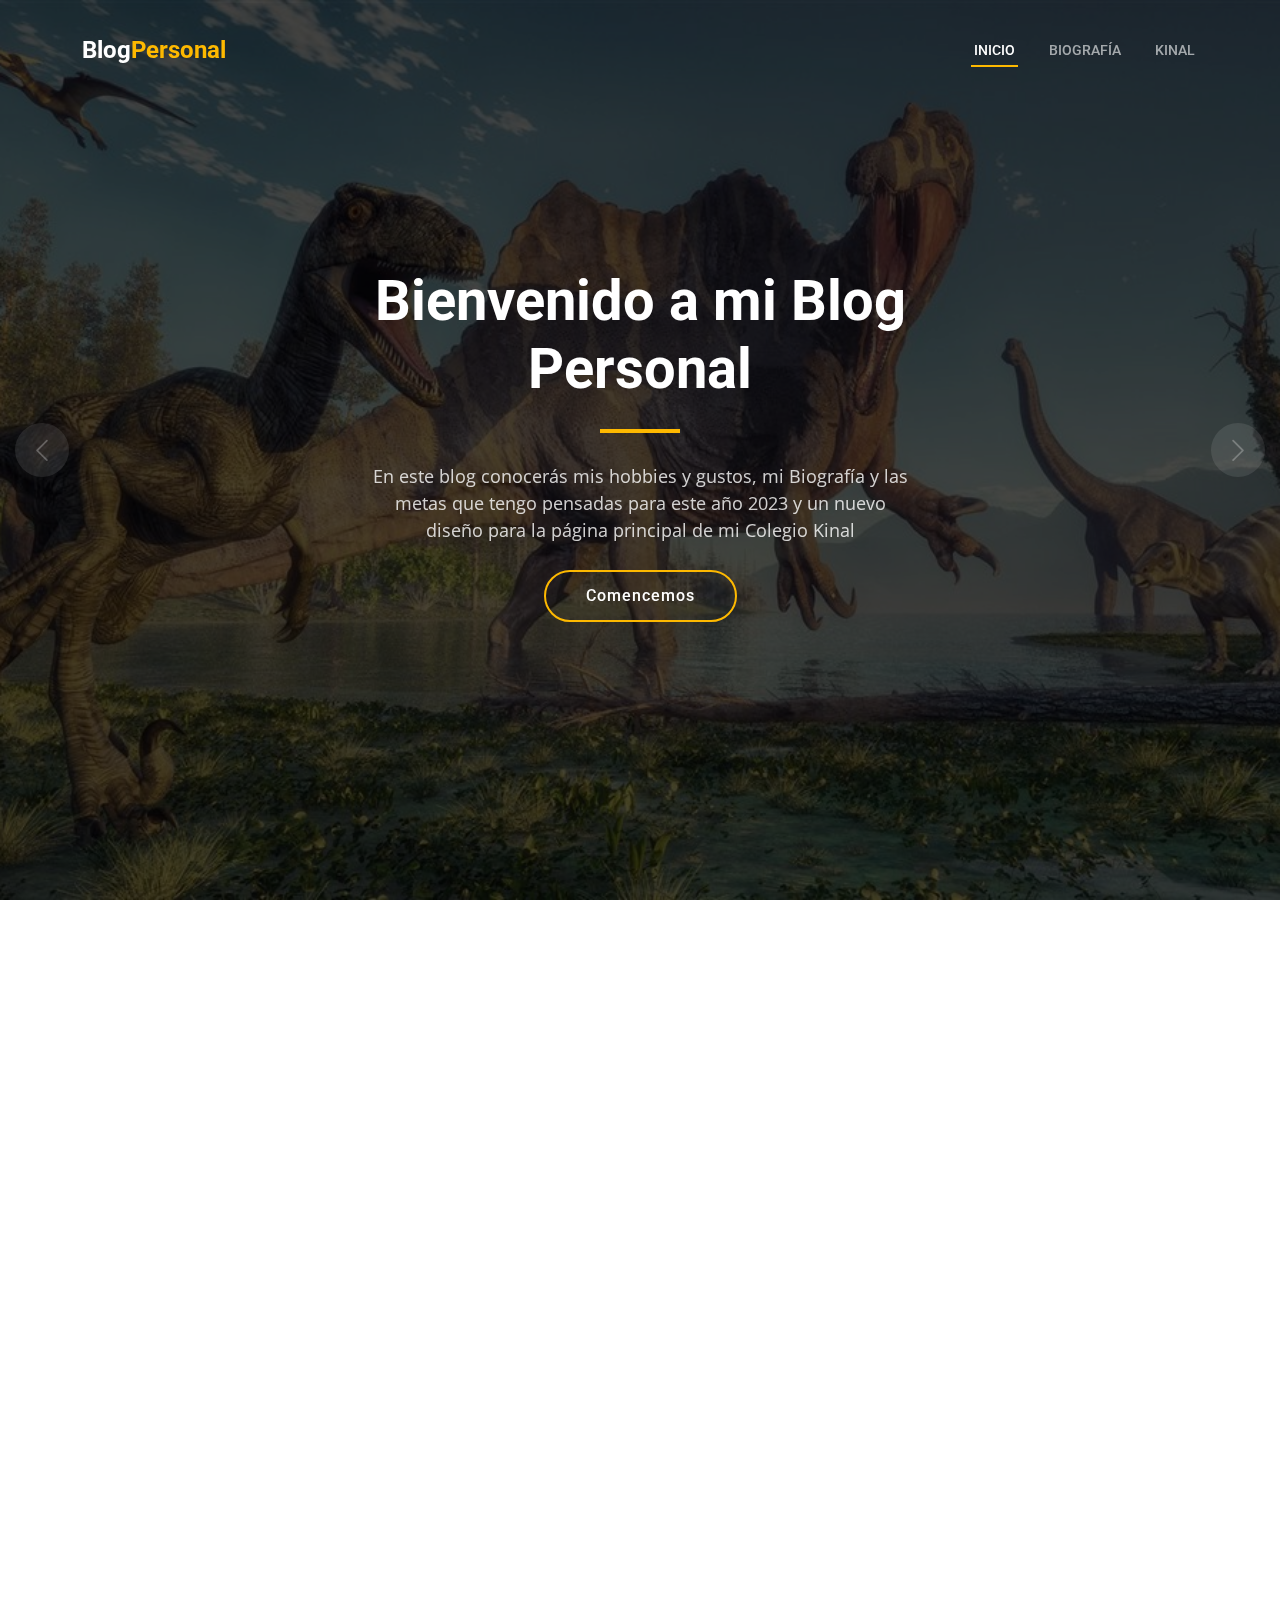
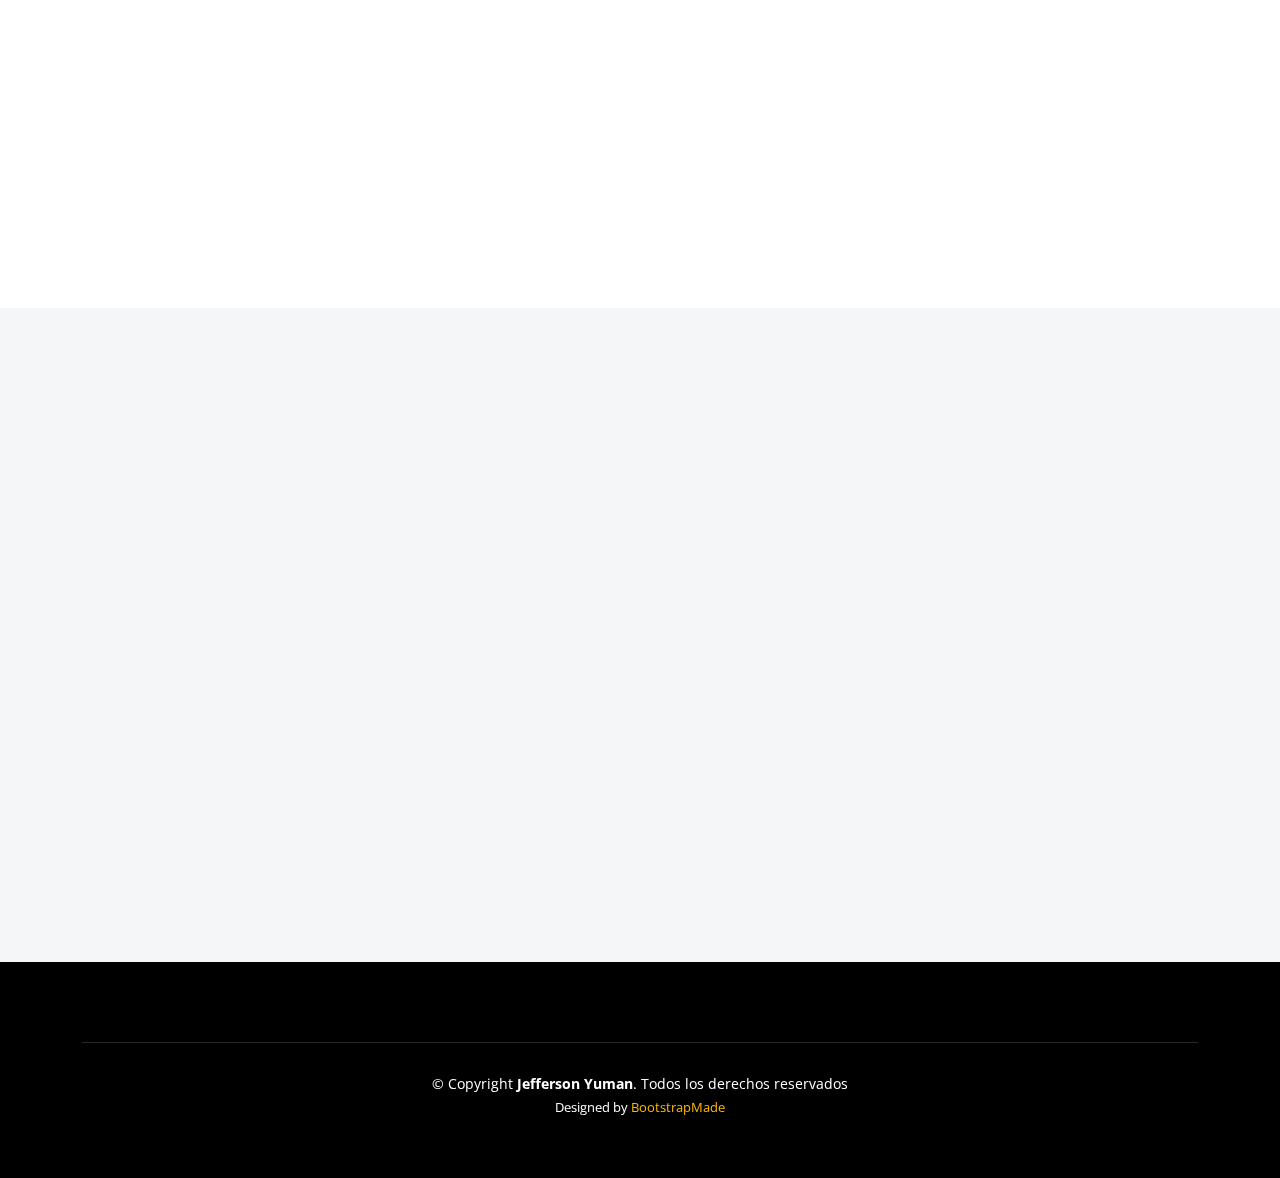
<file: index.html>
<!DOCTYPE html>
<html lang="es">

<head>
  <meta charset="utf-8">
  <meta content="width=device-width, initial-scale=1.0" name="viewport">

  <title>Blog Personal</title>
  <meta content="" name="description">
  <meta content="" name="keywords">

  <link href="assets/img/code.png" rel="icon">

  <link rel="preconnect" href="https://fonts.googleapis.com">
  <link rel="preconnect" href="https://fonts.gstatic.com" crossorigin>
  <link
    href="https://fonts.googleapis.com/css2?family=Open+Sans:ital,wght@0,300;0,400;0,500;0,600;0,700;1,300;1,400;1,600;1,700&family=Roboto:ital,wght@0,300;0,400;0,500;0,600;0,700;1,300;1,400;1,500;1,600;1,700&family=Work+Sans:ital,wght@0,300;0,400;0,500;0,600;0,700;1,300;1,400;1,500;1,600;1,700&display=swap"
    rel="stylesheet">

  <link href="assets/vendor/bootstrap/css/bootstrap.min.css" rel="stylesheet">
  <link href="assets/vendor/bootstrap-icons/bootstrap-icons.css" rel="stylesheet">
  <link href="assets/vendor/fontawesome-free/css/all.min.css" rel="stylesheet">
  <link href="assets/vendor/aos/aos.css" rel="stylesheet">
  <link href="assets/vendor/glightbox/css/glightbox.min.css" rel="stylesheet">
  <link href="assets/vendor/swiper/swiper-bundle.min.css" rel="stylesheet">

  <link href="assets/css/main.css" rel="stylesheet">
</head>

<body>

  <header id="header" class="header d-flex align-items-center">
    <div class="container-fluid container-xl d-flex align-items-center justify-content-between">

      <a href="index.html" class="logo d-flex align-items-center">
        <h1>Blog<span>Personal</span></h1>
      </a>

      <i class="mobile-nav-toggle mobile-nav-show bi bi-list"></i>
      <i class="mobile-nav-toggle mobile-nav-hide d-none bi bi-x"></i>
      <nav id="navbar" class="navbar">
        <ul>
          <li><a href="index.html" class="active">Inicio</a></li>
          <li><a href="about.html">Biografía</a></li>
          <li><a href="services.html">Kinal</a></li>
        </ul>
      </nav>

    </div>
  </header>

  <section id="hero" class="hero">

    <div class="info d-flex align-items-center">
      <div class="container">
        <div class="row justify-content-center">
          <div class="col-lg-6 text-center">
            <h2 data-aos="fade-down">Bienvenido a mi <span>Blog Personal</span></h2>
            <p data-aos="fade-up">En este blog conocerás mis hobbies y gustos, mi Biografía y las metas que tengo
              pensadas para este año 2023 y un nuevo diseño para la página principal de mi Colegio Kinal</p>
            <a data-aos="fade-up" data-aos-delay="200" href="#get-started" class="btn-get-started">Comencemos</a>
          </div>
        </div>
      </div>
    </div>

    <div id="hero-carousel" class="carousel slide" data-bs-ride="carousel" data-bs-interval="5000">

      <div class="carousel-item active" style="background-image: url(assets/img/din.jpg)">
      </div>
      <div class="carousel-item" style="background-image: url(assets/img/socc.jpg)"></div>
      <div class="carousel-item" style="background-image: url(assets/img/val.jpg)"></div>

      <a class="carousel-control-prev" href="#hero-carousel" role="button" data-bs-slide="prev">
        <span class="carousel-control-prev-icon bi bi-chevron-left" aria-hidden="true"></span>
      </a>

      <a class="carousel-control-next" href="#hero-carousel" role="button" data-bs-slide="next">
        <span class="carousel-control-next-icon bi bi-chevron-right" aria-hidden="true"></span>
      </a>

    </div>

  </section>

  <main id="main">

    <section id="alt-services" class="alt-services">
      <div class="container" data-aos="fade-up">

        <div class="row justify-content-around gy-4">
          <div class="col-lg-6 img-bg" style="background-image: url(assets/img/soccer.jpg);" data-aos="zoom-in"
            data-aos-delay="100"></div>

          <div class="col-lg-5 d-flex flex-column justify-content-center">
            <h3>¿Cuál es mi hobbie favorito?</h3>
            <p>El fútbol es el deporte que más me gusta jugar, lo he practicado desde los 7 años y a lo largo de mi vida
              he jugado en distintos equipos en diferentes categorías: Fut 5, Fut 7 y Fútbol 11</p>

            <div class="icon-box d-flex position-relative" data-aos="fade-up" data-aos-delay="100">
              <i class="bi bi-shield-shaded flex-shrink-0"></i>
              <div>
                <h4><a href="" class="stretched-link">Equipo Favorito</a></h4>
                <p>El Real Madrid es mi equipo favorito desde niño, toda mi familia apoya al Real Madrid y el recuerdo
                  más emocionante que tengo es la final de la Champions contra el Atletico de Madrid con el gol de Ramos
                  de último minuto para empatarlo todo.</p>
              </div>
            </div>

            <div class="icon-box d-flex position-relative" data-aos="fade-up" data-aos-delay="200">
              <i class="bi bi-universal-access flex-shrink-0"></i>
              <div>
                <h4><a href="" class="stretched-link">Jugador Favorito</a></h4>
                <p>Al jugador que siempre he admirado y preferido es Cristiano Ronaldo, su disciplina, personalidad y
                  logros siempre me han llamado la atención.</p>
              </div>
            </div>

            <div class="icon-box d-flex position-relative" data-aos="fade-up" data-aos-delay="300">
              <i class="bi bi-cone-striped flex-shrink-0"></i>
              <div>
                <h4><a href="" class="stretched-link">Posición Favorita</a></h4>
                <p>Desde niño he jugado de arquero y es la posición en la que más me siento cómodo, siempre me ha
                  fascinado lanzarme para atajar los balones y detener penaltis.</p>
              </div>
            </div>

            <div class="icon-box d-flex position-relative" data-aos="fade-up" data-aos-delay="400">
              <i class="bi bi-trophy flex-shrink-0"></i>
              <div>
                <h4><a href="" class="stretched-link">Logros</a></h4>
                <p>Gané el premio a portero menos vencido cuando jugaba en la Sub-15 de Chimaltenango y en torneos
                  locales de fútbol sala y Fut 7.</p>
              </div>
            </div>

          </div>
        </div>

      </div>
    </section>

    <section id="features" class="features section-bg">
      <div class="container" data-aos="fade-up">

        <ul class="nav nav-tabs row  g-2 d-flex">

          <li class="nav-item col-3">
            <a class="nav-link active show" data-bs-toggle="tab" data-bs-target="#tab-1">
              <h4>Cammping</h4>
            </a>
          </li>

          <li class="nav-item col-3">
            <a class="nav-link" data-bs-toggle="tab" data-bs-target="#tab-2">
              <h4>Esports</h4>
            </a>

          <li class="nav-item col-3">
            <a class="nav-link" data-bs-toggle="tab" data-bs-target="#tab-3">
              <h4>Gastronomía</h4>
            </a>
          </li>

          <li class="nav-item col-3">
            <a class="nav-link" data-bs-toggle="tab" data-bs-target="#tab-4">
              <h4>Naturaleza</h4>
            </a>
          </li>

        </ul>

        <div class="tab-content">

          <div class="tab-pane active show" id="tab-1">
            <div class="row">
              <div class="col-lg-6 order-2 order-lg-1 mt-3 mt-lg-0 d-flex flex-column justify-content-center"
                data-aos="fade-up" data-aos-delay="100">
                <h3>Exploradores del Rey</h3>
                <p class="fst-italic">
                  Es un ministerio para jovenes que busca formarlos a través de actividades al aire libre como base la
                  palabra de Dios, gracias a
                  este ministerio es que he aprendido varias cosas acerca de acampar.
                </p>
                <ul>
                  <li><i class="bi bi-check2-all"></i> Cocinar y hacer fogatas.</li>
                  <li><i class="bi bi-check2-all"></i> Escalar montañas, cerros y volcanes.</li>
                  <li><i class="bi bi-check2-all"></i> Hacer nudos, amarres y cacería.</li>
                </ul>
              </div>
              <div class="col-lg-6 order-1 order-lg-2 text-center" data-aos="fade-up" data-aos-delay="200">
                <img src="assets/img/camping.jpg" alt="" class="img-fluid">
              </div>
            </div>
          </div>

          <div class="tab-pane" id="tab-2">
            <div class="row">
              <div class="col-lg-6 order-2 order-lg-1 mt-3 mt-lg-0 d-flex flex-column justify-content-center">
                <h3>Valorant Champions Tour</h3>
                <p class="fst-italic">
                  Me atrae mucho ver los torneos internacionales del videojuego Valorant, los transmiten a través de la
                  plataforma de Twitch y es muy emocionante ver los enfrentamientos entre los mejores equipos.
                </p>
                <ul>
                  <li><i class="bi bi-check2-all"></i> Gambit es mi equipo favorito fueron campeones del Masters de
                    Berlin.</li>
                  <li><i class="bi bi-check2-all"></i> Mi jugador favorito es Chronicle.</li>
                  <li><i class="bi bi-check2-all"></i> El mejor enfrentamiento que he visto ha sido Gambit vs Krü en el
                    mundial que se celebró en Berlin.</li>
                </ul>
              </div>
              <div class="col-lg-6 order-1 order-lg-2 text-center">
                <img src="assets/img/valorant.jpg" alt="" class="img-fluid">
              </div>
            </div>
          </div>
          <div class="tab-pane" id="tab-3">
            <div class="row">
              <div class="col-lg-6 order-2 order-lg-1 mt-3 mt-lg-0 d-flex flex-column justify-content-center">
                <h3>Cocina</h3>
                <p class="fst-italic">
                  Los programas de cocina también me han fascinado, me gusta anotar las recetas e intentar hacerlas en
                  mi casa y ver si logró hacerlas.
                </p>
                <ul>
                  <li><i class="bi bi-check2-all"></i> Mi programa favorito es Kitchen Boss.</li>
                  <li><i class="bi bi-check2-all"></i> El primer platillo que cocine fue Carne encebollada con arroz.
                  </li>
                  <li><i class="bi bi-check2-all"></i> Los mariscos son los que más me gustan cocinar.</li>
                </ul>
              </div>
              <div class="col-lg-6 order-1 order-lg-2 text-center">
                <img src="assets/img/chef.jpg" alt="" class="img-fluid">
              </div>
            </div>
          </div>

          <div class="tab-pane" id="tab-4">
            <div class="row">
              <div class="col-lg-6 order-2 order-lg-1 mt-3 mt-lg-0 d-flex flex-column justify-content-center">
                <h3>Dinosaurios</h3>
                <p class="fst-italic">
                  La idea que en el planeta habitaron criaturas inmensas me convence mucho, me hice fan de los
                  dinosaurios por la serie de DinoDan y a partir de ahí me encanto todo
                  lo que tenga que ver con Dinosaurios.
                </p>
                <ul>
                  <li><i class="bi bi-check2-all"></i> La trilogía de Jurassic Park y Jurassic World son mis peliculas
                    favoritas.</li>
                  <li><i class="bi bi-check2-all"></i> Mi dinosaurio favorito es el Spinosaurus.</li>
                  <li><i class="bi bi-check2-all"></i> Jurassic World Evolution es uno de mis videojuegos favoritos.
                  </li>
                </ul>
              </div>
              <div class="col-lg-6 order-1 order-lg-2 text-center">
                <img src="assets/img/spino.jpg" alt="" class="img-fluid">
              </div>
            </div>
          </div>

        </div>

      </div>
    </section>
  </main>

  <footer id="footer" class="footer">

    <div class="footer-legal text-center position-relative">
      <div class="container">
        <div class="copyright">
          &copy; Copyright <strong><span>Jefferson Yuman</span></strong>. Todos los derechos reservados
        </div>
        <div class="credits">
          Designed by <a href="https://bootstrapmade.com/">BootstrapMade</a>
        </div>
      </div>
    </div>

  </footer>

  <a href="#" class="scroll-top d-flex align-items-center justify-content-center"><i
      class="bi bi-arrow-up-short"></i></a>

  <div id="preloader"></div>

  <script src="assets/vendor/bootstrap/js/bootstrap.bundle.min.js"></script>
  <script src="assets/vendor/aos/aos.js"></script>
  <script src="assets/vendor/glightbox/js/glightbox.min.js"></script>
  <script src="assets/vendor/isotope-layout/isotope.pkgd.min.js"></script>
  <script src="assets/vendor/swiper/swiper-bundle.min.js"></script>
  <script src="assets/vendor/purecounter/purecounter_vanilla.js"></script>
  <script src="assets/vendor/php-email-form/validate.js"></script>

  <script src="assets/js/main.js"></script>

</body>

</html>
</file>
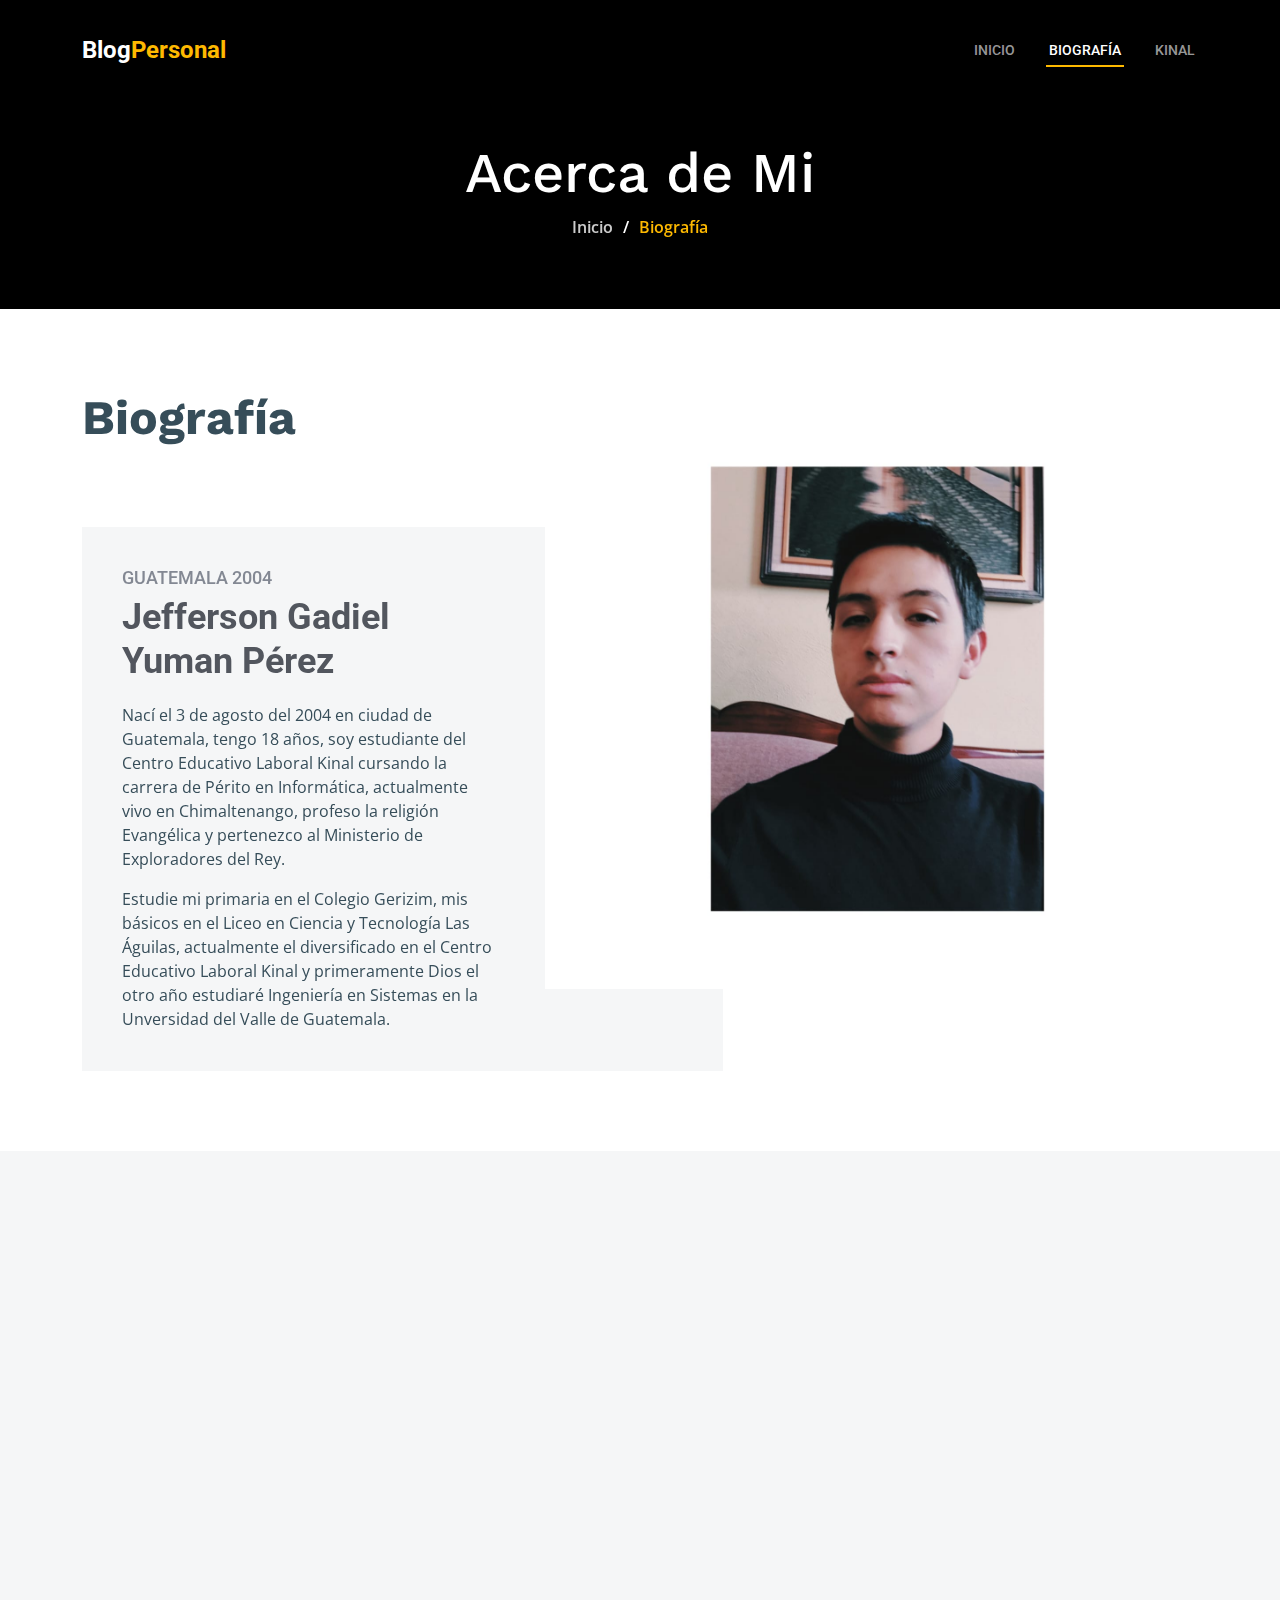
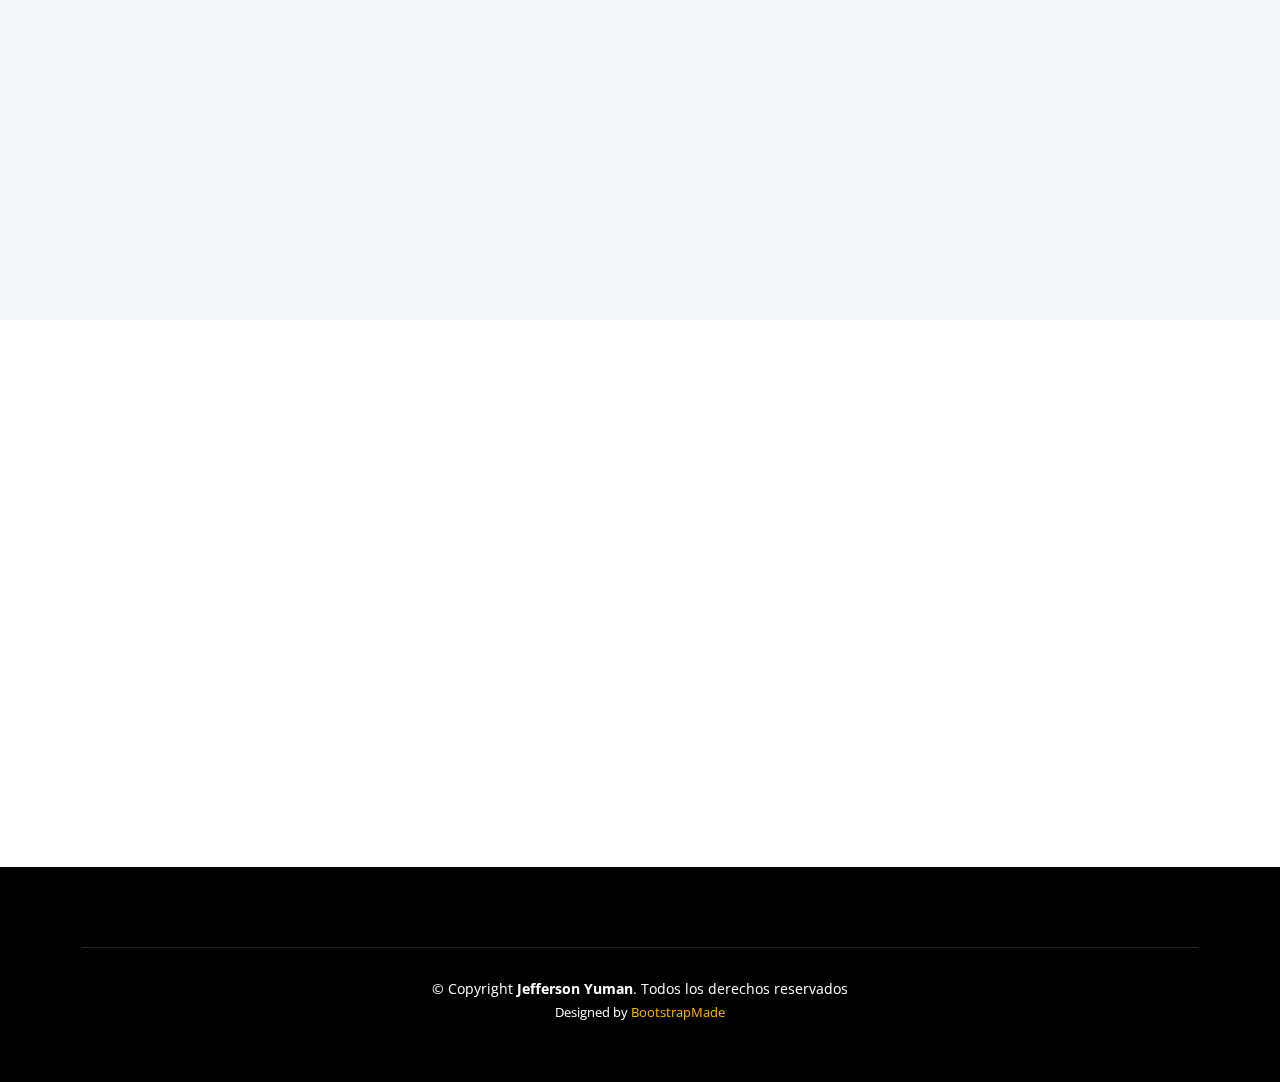
<file: about.html>
<!DOCTYPE html>
<html lang="en">

<head>
  <meta charset="utf-8">
  <meta content="width=device-width, initial-scale=1.0" name="viewport">

  <title>Biografía</title>
  <meta content="" name="description">
  <meta content="" name="keywords">


  <link href="assets/img/code.png" rel="icon">


  <link rel="preconnect" href="https://fonts.googleapis.com">
  <link rel="preconnect" href="https://fonts.gstatic.com" crossorigin>
  <link
    href="https://fonts.googleapis.com/css2?family=Open+Sans:ital,wght@0,300;0,400;0,500;0,600;0,700;1,300;1,400;1,600;1,700&family=Roboto:ital,wght@0,300;0,400;0,500;0,600;0,700;1,300;1,400;1,500;1,600;1,700&family=Work+Sans:ital,wght@0,300;0,400;0,500;0,600;0,700;1,300;1,400;1,500;1,600;1,700&display=swap"
    rel="stylesheet">


  <link href="assets/vendor/bootstrap/css/bootstrap.min.css" rel="stylesheet">
  <link href="assets/vendor/bootstrap-icons/bootstrap-icons.css" rel="stylesheet">
  <link href="assets/vendor/fontawesome-free/css/all.min.css" rel="stylesheet">
  <link href="assets/vendor/aos/aos.css" rel="stylesheet">
  <link href="assets/vendor/glightbox/css/glightbox.min.css" rel="stylesheet">
  <link href="assets/vendor/swiper/swiper-bundle.min.css" rel="stylesheet">


  <link href="assets/css/main.css" rel="stylesheet">

</head>

<body>

  <header id="header" class="header d-flex align-items-center">
    <div class="container-fluid container-xl d-flex align-items-center justify-content-between">

      <a href="index.html" class="logo d-flex align-items-center">

        <h1>Blog<span>Personal</span></h1>
      </a>

      <i class="mobile-nav-toggle mobile-nav-show bi bi-list"></i>
      <i class="mobile-nav-toggle mobile-nav-hide d-none bi bi-x"></i>
      <nav id="navbar" class="navbar">
        <ul>
          <li><a href="index.html">Inicio</a></li>
          <li><a href="about.html" class="active">Biografía</a></li>
          <li><a href="services.html">Kinal</a></li>
        </ul>
      </nav>
    </div>
  </header>

  <main id="main">


    <div class="breadcrumbs d-flex align-items-center" style="background-image: url('assets/img/black.webp');">
      <div class="container position-relative d-flex flex-column align-items-center" data-aos="fade">

        <h2>Acerca de Mi</h2>
        <ol>
          <li><a href="index.html">Inicio</a></li>
          <li>Biografía</li>
        </ol>

      </div>
    </div>

    <section id="about" class="about">
      <div class="container" data-aos="fade-up">

        <div class="row position-relative">

          <div class="col-lg-7 about-img" style="background-image: url(assets/img/JeffPic.jpeg);"></div>

          <div class="col-lg-7">
            <h2>Biografía</h2>
            <div class="our-story">
              <h4>Guatemala 2004</h4>
              <h3>Jefferson Gadiel Yuman Pérez</h3>
              <p>Nací el 3 de agosto del 2004 en ciudad de Guatemala, tengo 18 años, soy estudiante del Centro Educativo
                Laboral Kinal cursando la carrera de Périto en Informática,
                actualmente vivo en Chimaltenango, profeso la religión Evangélica y pertenezco al Ministerio de
                Exploradores del Rey.
              </p>
              <p>Estudie mi primaria en el Colegio Gerizim, mis básicos en el Liceo en Ciencia y Tecnología Las Águilas,
                actualmente el diversificado en el Centro Educativo Laboral
                Kinal y primeramente Dios el otro año estudiaré Ingeniería en Sistemas en la Unversidad del Valle de
                Guatemala.
              </p>
            </div>

          </div>

        </div>
    </section>



    <section id="alt-services-2" class="alt-services section-bg">
      <div class="container" data-aos="fade-up">

        <div class="row justify-content-around gy-4">
          <div class="col-lg-5 d-flex flex-column justify-content-center">
            <h3>Meta Principal 2023</h3>
            <p>Este año la meta principal que tengo es obtener la beca Juan Bautista Gutierrez para poder ir a estudiar
              a la Universidad del Valle de Guatemala.</p>

            <div class="icon-box d-flex position-relative" data-aos="fade-up" data-aos-delay="100">
              <i class="bi bi-calendar-check flex-shrink-0"></i>
              <div>
                <h4><a href="" class="stretched-link">Tiempo</a></h4>
                <p>Todo el año 2023</p>
              </div>
            </div>

            <div class="icon-box d-flex position-relative" data-aos="fade-up" data-aos-delay="200">
              <i class="bi bi-award flex-shrink-0"></i>
              <div>
                <h4><a href="" class="stretched-link">Promedio</a></h4>
                <p>Mantener un promedio por encima de los 90 pts.</p>
              </div>
            </div>

            <div class="icon-box d-flex position-relative" data-aos="fade-up" data-aos-delay="300">
              <i class="bi bi-book flex-shrink-0"></i>
              <div>
                <h4><a href="" class="stretched-link">Ciencias</a></h4>
                <p>Tener buen conocimiento sobre Matemáticas, Física Fundamental y Química.</p>
              </div>
            </div>

            <div class="icon-box d-flex position-relative" data-aos="fade-up" data-aos-delay="400">
              <i class="bi bi-globe flex-shrink-0"></i>
              <div>
                <h4><a href="" class="stretched-link">Habilidades</a></h4>
                <p>Hablar, escribir y entender el idioma Inglés.</p>
              </div>
            </div>
          </div>

          <div class="col-lg-6 img-bg" style="background-image: url(assets/img/jgb.jpg);" data-aos="zoom-in"
            data-aos-delay="100"></div>
        </div>

      </div>
    </section>


    <section id="team" class="team">
      <div class="container" data-aos="fade-up">

        <div class="section-header">
          <h2>Metas</h2>
          <p>Estas son otras metas que tengo para este año 2023</p>
        </div>

        <div class="row gy-5">

          <div class="col-lg-4 col-md-6 member" data-aos="fade-up" data-aos-delay="100">
            <div class="member-img">
              <img src="assets/img/team/graduacion.jpeg" class="img-fluid" alt="">
            </div>
            <div class="member-info text-center">
              <h4>Graduación</h4>
              <p>Este año primero Dios espero graduarme de Périto en Informática en Kinal.</p>
            </div>
          </div>

          <div class="col-lg-4 col-md-6 member" data-aos="fade-up" data-aos-delay="200">
            <div class="member-img">
              <img src="assets/img/team/eng.jpg" class="img-fluid" alt="">
            </div>
            <div class="member-info text-center">
              <h4>Aprender otro idioma</h4>
              <p>Conocer otro idioma es muy importante y este año espero lograr hablar fluidamente el idioma Inglés.</p>
            </div>
          </div>

          <div class="col-lg-4 col-md-6 member" data-aos="fade-up" data-aos-delay="300">
            <div class="member-img">
              <img src="assets/img/team/ds.jpg" class="img-fluid" alt="">
            </div>
            <div class="member-info text-center">
              <h4>Desarrollo Web</h4>
              <p>Este año deseo enfocarme en aprender todo lo que este relacionado con Desarrollo Web.</p>
            </div>
          </div>
        </div>
      </div>
    </section>

  </main>


  <footer id="footer" class="footer">

    <div class="footer-legal text-center position-relative">
      <div class="container">
        <div class="copyright">
          &copy; Copyright <strong><span>Jefferson Yuman</span></strong>. Todos los derechos reservados
        </div>
        <div class="credits">
          Designed by <a href="https://bootstrapmade.com/">BootstrapMade</a>
        </div>
      </div>
    </div>

  </footer>


  <a href="#" class="scroll-top d-flex align-items-center justify-content-center"><i
      class="bi bi-arrow-up-short"></i></a>

  <div id="preloader"></div>


  <script src="assets/vendor/bootstrap/js/bootstrap.bundle.min.js"></script>
  <script src="assets/vendor/aos/aos.js"></script>
  <script src="assets/vendor/glightbox/js/glightbox.min.js"></script>
  <script src="assets/vendor/isotope-layout/isotope.pkgd.min.js"></script>
  <script src="assets/vendor/swiper/swiper-bundle.min.js"></script>
  <script src="assets/vendor/purecounter/purecounter_vanilla.js"></script>
  <script src="assets/vendor/php-email-form/validate.js"></script>


  <script src="assets/js/main.js"></script>

</body>

</html>
</file>
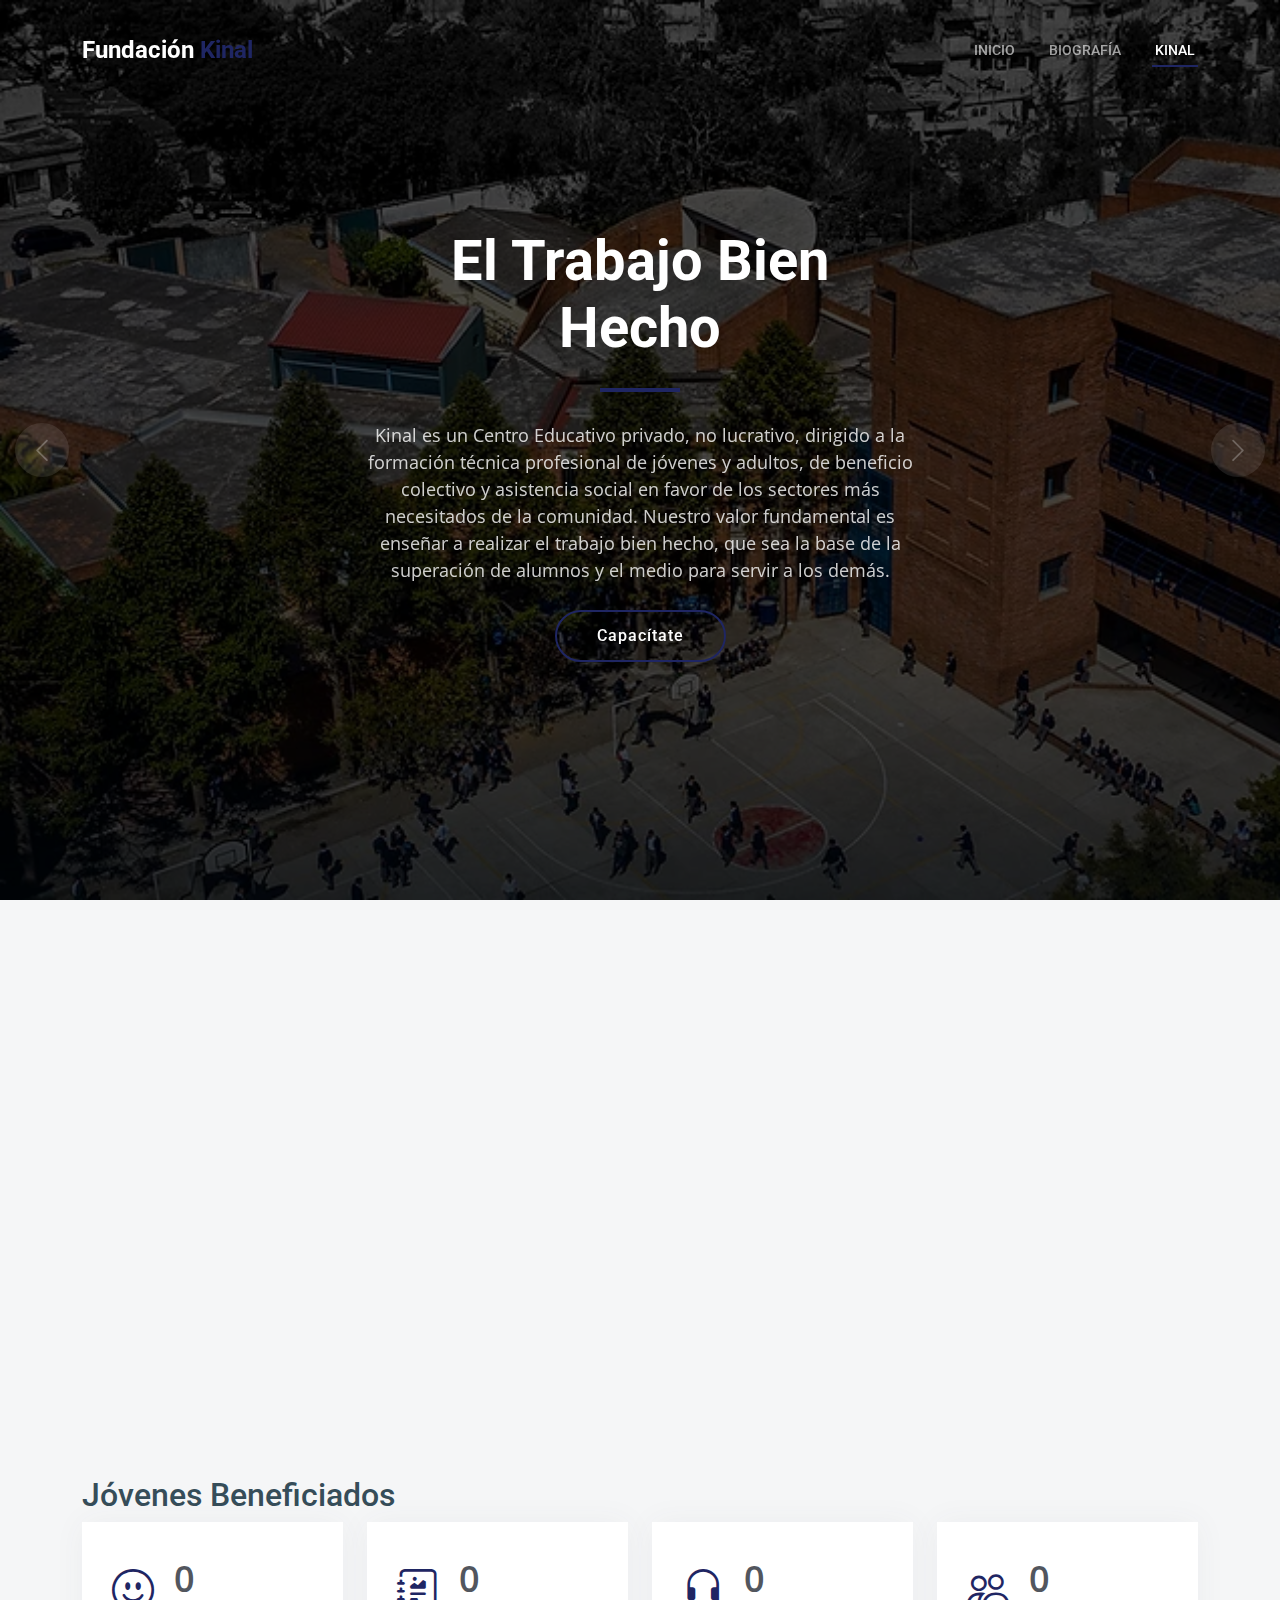
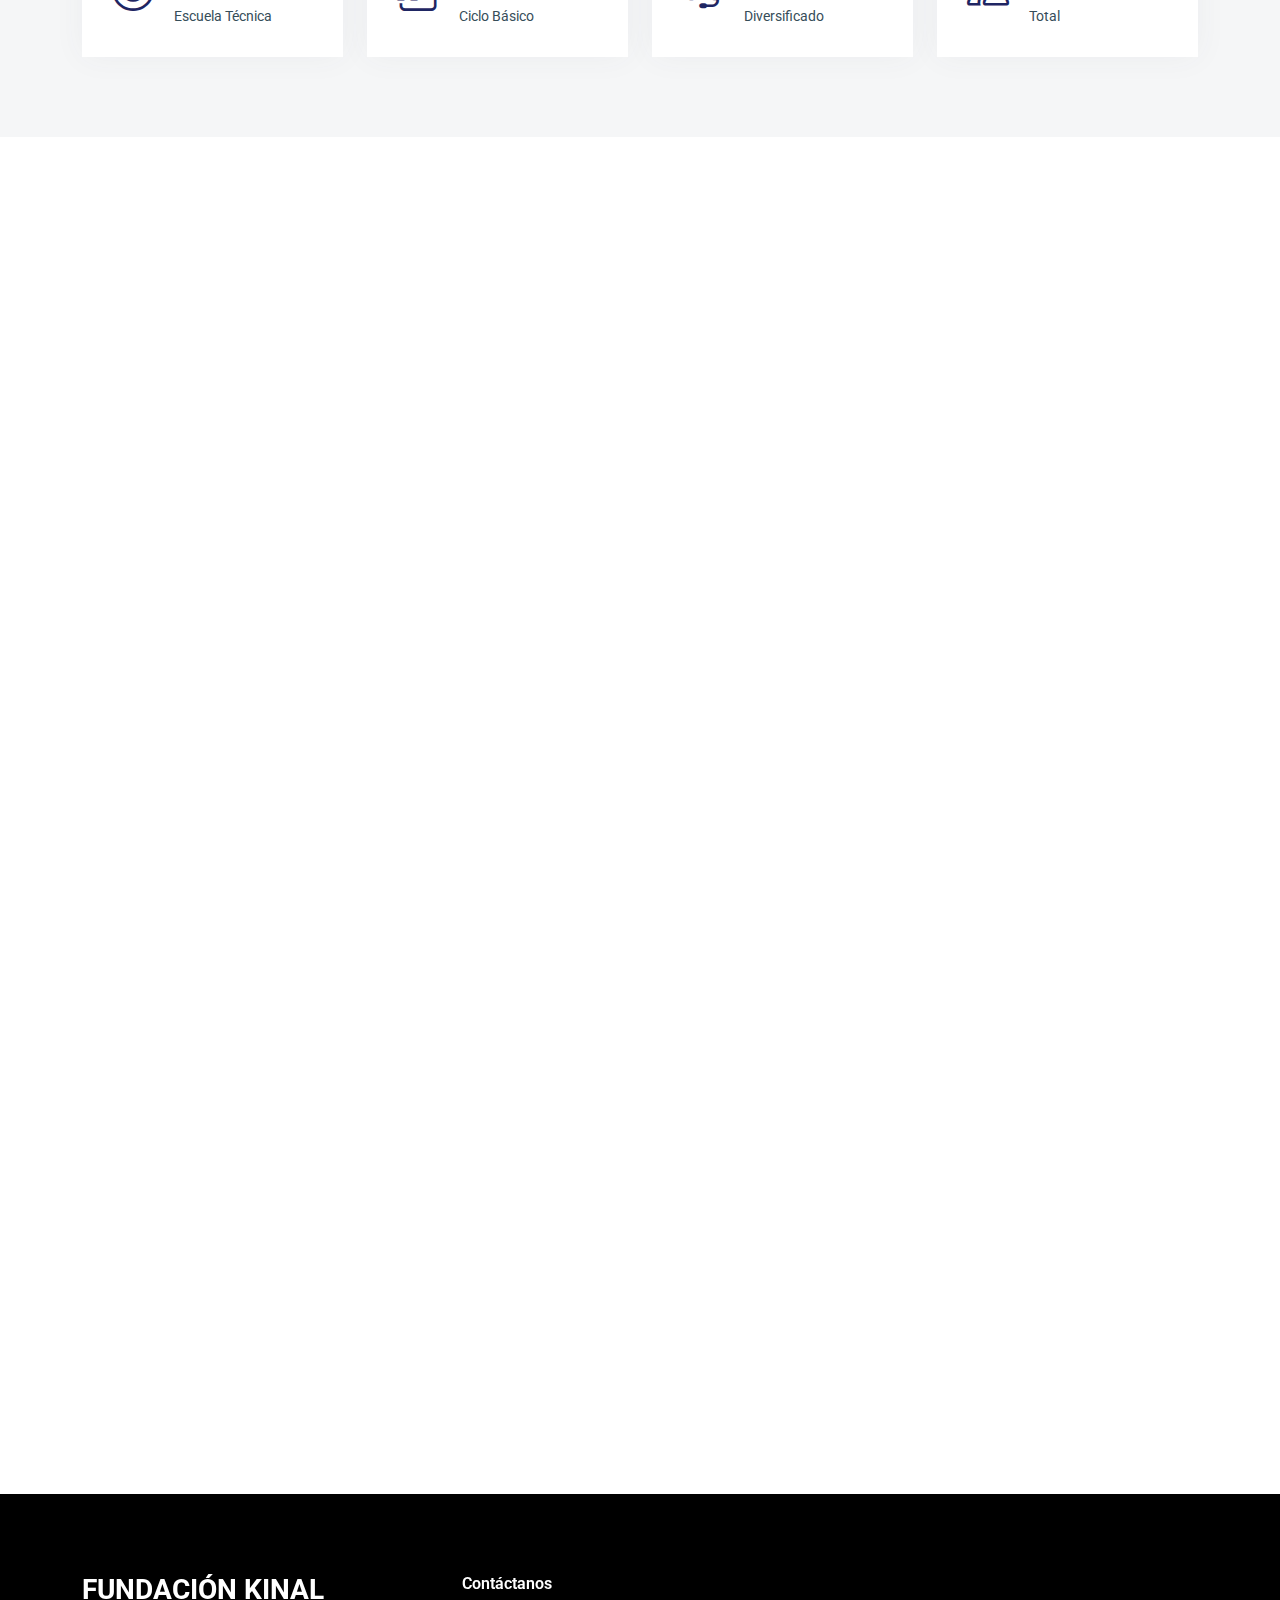
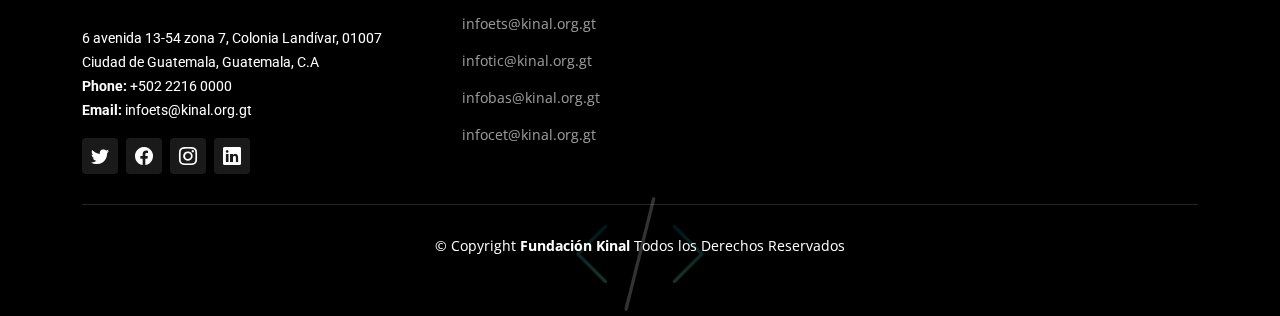
<file: services.html>
<!DOCTYPE html>
<html lang="en">

<head>
  <meta charset="utf-8">
  <meta content="width=device-width, initial-scale=1.0" name="viewport">

  <title>Fundación Kinal</title>
  <meta content="" name="description">
  <meta content="" name="keywords">


  <link href="assets/img/llama.webp" rel="icon">


  <link rel="preconnect" href="https://fonts.googleapis.com">
  <link rel="preconnect" href="https://fonts.gstatic.com" crossorigin>
  <link
    href="https://fonts.googleapis.com/css2?family=Open+Sans:ital,wght@0,300;0,400;0,500;0,600;0,700;1,300;1,400;1,600;1,700&family=Roboto:ital,wght@0,300;0,400;0,500;0,600;0,700;1,300;1,400;1,500;1,600;1,700&family=Work+Sans:ital,wght@0,300;0,400;0,500;0,600;0,700;1,300;1,400;1,500;1,600;1,700&display=swap"
    rel="stylesheet">


  <link href="assets/vendor/bootstrap/css/bootstrap.min.css" rel="stylesheet">
  <link href="assets/vendor/bootstrap-icons/bootstrap-icons.css" rel="stylesheet">
  <link href="assets/vendor/fontawesome-free/css/all.min.css" rel="stylesheet">
  <link href="assets/vendor/aos/aos.css" rel="stylesheet">
  <link href="assets/vendor/glightbox/css/glightbox.min.css" rel="stylesheet">
  <link href="assets/vendor/swiper/swiper-bundle.min.css" rel="stylesheet">


  <link href="assets/css/kinal.css" rel="stylesheet">

</head>

<body>

  <header id="header" class="header d-flex align-items-center">
    <div class="container-fluid container-xl d-flex align-items-center justify-content-between">

      <a href="services.html" class="logo d-flex align-items-center">
        <h1>Fundación <span>Kinal</span></h1>
      </a>

      <i class="mobile-nav-toggle mobile-nav-show bi bi-list"></i>
      <i class="mobile-nav-toggle mobile-nav-hide d-none bi bi-x"></i>
      <nav id="navbar" class="navbar">
        <ul>
          <li><a href="index.html">Inicio</a></li>
          <li><a href="about.html">Biografía</a></li>
          <li><a href="services.html" class="active">Kinal</a></li>
        </ul>
      </nav>

    </div>
  </header>

  <section id="hero" class="hero">

    <div class="info d-flex align-items-center">
      <div class="container">
        <div class="row justify-content-center">
          <div class="col-lg-6 text-center">
            <h2 data-aos="fade-down">El Trabajo Bien Hecho</span></h2>
            <p data-aos="fade-up">Kinal es un Centro Educativo privado, no lucrativo, dirigido a la formación técnica
              profesional de jóvenes y adultos, de beneficio colectivo
              y asistencia social en favor de los sectores más necesitados de la comunidad.
              Nuestro valor fundamental es enseñar a realizar el trabajo bien hecho, que sea la base de la superación
              de alumnos y el medio para servir a los demás.</p>
            <a data-aos="fade-up" data-aos-delay="200" href="#get-started" class="btn-get-started">Capacítate</a>
          </div>
        </div>
      </div>
    </div>

    <div id="hero-carousel" class="carousel slide" data-bs-ride="carousel" data-bs-interval="5000">

      <div class="carousel-item active" style="background-image: url(assets/img/kinal.webp)"></div>
      <div class="carousel-item" style="background-image: url(assets/img/kinal2.webp)"></div>

      <a class="carousel-control-prev" href="#hero-carousel" role="button" data-bs-slide="prev">
        <span class="carousel-control-prev-icon bi bi-chevron-left" aria-hidden="true"></span>
      </a>

      <a class="carousel-control-next" href="#hero-carousel" role="button" data-bs-slide="next">
        <span class="carousel-control-next-icon bi bi-chevron-right" aria-hidden="true"></span>
      </a>

    </div>

  </section>

  <main id="main">

    <section id="features" class="features section-bg">
      <div class="container" data-aos="fade-up">

        <ul class="nav nav-tabs row  g-2 d-flex">

          <li class="nav-item col-3">
            <a class="nav-link active show" data-bs-toggle="tab" data-bs-target="#tab-1">
              <h4>Carreras Técnicas</h4>
            </a>
          </li>

          <li class="nav-item col-3">
            <a class="nav-link" data-bs-toggle="tab" data-bs-target="#tab-2">
              <h4>Peritos Técnicos</h4>
            </a>
          <li class="nav-item col-3">
            <a class="nav-link" data-bs-toggle="tab" data-bs-target="#tab-3">
              <h4>Educación Básica</h4>
            </a>
          </li>

          <li class="nav-item col-3">
            <a class="nav-link" data-bs-toggle="tab" data-bs-target="#tab-4">
              <h4>Programas para tu Negocio</h4>
            </a>
          </li>

        </ul>

        <div class="tab-content">

          <div class="tab-pane active show" id="tab-1">
            <div class="row">
              <div class="col-lg-6 order-2 order-lg-1 mt-3 mt-lg-0 d-flex flex-column justify-content-center"
                data-aos="fade-up" data-aos-delay="100">
                <h3>Carreras Técnicas</h3>
                <p class="fst-italic">
                  Contamos con más de 30 especialidades técnicas y tecnológicas que pueden favorecer tu crecimiento y/o
                  tu inserción laboral.
                </p>
              </div>
              <div class="col-lg-6 order-1 order-lg-2 text-center" data-aos="fade-up" data-aos-delay="200">
                <img src="assets/img/ct.webp" alt="" class="img-fluid">
              </div>
            </div>
          </div>

          <div class="tab-pane" id="tab-2">
            <div class="row">
              <div class="col-lg-6 order-2 order-lg-1 mt-3 mt-lg-0 d-flex flex-column justify-content-center">
                <h3>Peritos Técnicos</h3>
                <p class="fst-italic">
                  Se trabajan los programas técnicos y académicos con jóvenes entre 16 y 20 años para llevarlos a
                  realizar una tarea calificada en alguna especialidad técnica con tres años de duración.
                  Al cabo de los tres años el joven es apto para trabajar en el ramo técnico de la especialidad que
                  eligió estudiar; el título obtenido le permitirá ingresar a la universidad.
                </p>
              </div>
              <div class="col-lg-6 order-1 order-lg-2 text-center">
                <img src="assets/img/pt.webp" alt="" class="img-fluid">
              </div>
            </div>
          </div>

          <div class="tab-pane" id="tab-3">
            <div class="row">
              <div class="col-lg-6 order-2 order-lg-1 mt-3 mt-lg-0 d-flex flex-column justify-content-center">
                <h3>Educación Básica</h3>
                <p class="fst-italic">
                  Kinal ofrece su programa de Educación General Básica para todos aquellos jóvenes que buscan una
                  orientación técnica y excelencia académica.
                </p>
              </div>
              <div class="col-lg-6 order-1 order-lg-2 text-center">
                <img src="assets/img/eb.webp" alt="" class="img-fluid">
              </div>
            </div>
          </div>

          <div class="tab-pane" id="tab-4">
            <div class="row">
              <div class="col-lg-6 order-2 order-lg-1 mt-3 mt-lg-0 d-flex flex-column justify-content-center">
                <h3>Programas para tu Negocio</h3>
                <p class="fst-italic">
                  Podemos diseñar conjuntamente el programa de formación profesional que mejor se adapte a tus
                  necesidades de capacitación.
                </p>
              </div>
              <div class="col-lg-6 order-1 order-lg-2 text-center">
                <img src="assets/img/pn.webp" alt="" class="img-fluid">
              </div>
            </div>
          </div>
        </div>
      </div>
    </section>


    <section id="stats-counter" class="stats-counter section-bg">
      <div class="container">

        <h2>Jóvenes Beneficiados</h2>

        <div class="row gy-4">

          <div class="col-lg-3 col-md-6">
            <div class="stats-item d-flex align-items-center w-100 h-100">
              <i class="bi bi-emoji-smile color-blue flex-shrink-0"></i>
              <div>
                <span data-purecounter-start="0" data-purecounter-end="25000" data-purecounter-duration="1"
                  class="purecounter"></span>
                <p>Escuela Técnica</p>
              </div>
            </div>
          </div>

          <div class="col-lg-3 col-md-6">
            <div class="stats-item d-flex align-items-center w-100 h-100">
              <i class="bi bi-journal-richtext color-orange flex-shrink-0"></i>
              <div>
                <span data-purecounter-start="0" data-purecounter-end="1500" data-purecounter-duration="1"
                  class="purecounter"></span>
                <p>Ciclo Básico</p>
              </div>
            </div>
          </div>

          <div class="col-lg-3 col-md-6">
            <div class="stats-item d-flex align-items-center w-100 h-100">
              <i class="bi bi-headset color-green flex-shrink-0"></i>
              <div>
                <span data-purecounter-start="0" data-purecounter-end="5000" data-purecounter-duration="1"
                  class="purecounter"></span>
                <p>Diversificado</p>
              </div>
            </div>
          </div>

          <div class="col-lg-3 col-md-6">
            <div class="stats-item d-flex align-items-center w-100 h-100">
              <i class="bi bi-people color-pink flex-shrink-0"></i>
              <div>
                <span data-purecounter-start="0" data-purecounter-end="31500" data-purecounter-duration="1"
                  class="purecounter"></span>
                <p>Total</p>
              </div>
            </div>
          </div>
        </div>
      </div>
    </section>



    <section id="alt-services" class="alt-services">
      <div class="container" data-aos="fade-up">

        <div class="row justify-content-around gy-4">
          <div class="col-lg-6 img-bg" style="background-image: url(assets/img/kinal.webp);" data-aos="zoom-in"
            data-aos-delay="100"></div>

          <div class="col-lg-5 d-flex flex-column justify-content-center">
            <h3>Necesitamos más
              jóvenes de este lado</h3>
            <p>Cada donación que haces ayuda a la educación de un joven guatemalteco de escasos recursos a tener una
              educación de calidad.</p>
          </div>
        </div>

      </div>
    </section>


    <section id="contact" class="contact">
      <div class="container" data-aos="fade-up" data-aos-delay="100">

        <div class="row gy-4">
          <div class="col-lg-6">
            <div class="info-item  d-flex flex-column justify-content-center align-items-center">
              <i class="bi bi-map"></i>
              <h3>Donde Encontrarnos</h3>
              <p>6 avenida 13-54 zona 7, Colonia Landívar, 01007 Ciudad de Guatemala, Guatemala, C.A</p>
            </div>
          </div>

          <div class="col-lg-3 col-md-6">
            <div class="info-item d-flex flex-column justify-content-center align-items-center">
              <i class="bi bi-envelope"></i>
              <h3>Email</h3>
              <p>infoets@kinal.org.gt</p>
            </div>
          </div>

          <div class="col-lg-3 col-md-6">
            <div class="info-item  d-flex flex-column justify-content-center align-items-center">
              <i class="bi bi-telephone"></i>
              <h3>Contáctanos</h3>
              <p>+502 2216 0000</p>
            </div>
          </div>

        </div>

        <div class="row gy-4 mt-1">

          <div class="col-lg-6 ">
            <iframe
              src="https://www.google.com/maps/place/Fundaci%C3%B3n+Kinal/@24.0382345,-93.5760034,5.75z/data=!3m1!5s0x89c25a2290b20107:0x277ceb33ca00e11e!4m22!1m15!4m14!1m6!1m2!1s0x8589a1e448821921:0xf0a2a940ad91e241!2sFundaci%C3%B3n+Kinal,+6A+Avenida,+Ciudad+de+Guatemala!2m2!1d-90.5359281!2d14.6257312!1m6!1m2!1s0x89c25a22a3bda30d:0xb89d1fe6bc499443!2sDowntown+Conference+Center+157+William+St+New+York,+NY+10038+Estados+Unidos!2m2!1d-74.0061377!2d40.7100586!3m5!1s0x8589a1e448821921:0xf0a2a940ad91e241!8m2!3d14.6257312!4d-90.5359281!16s%2Fg%2F11hh9d7m7t"
              frameborder="0" style="border:0; width: 100%; height: 384px;" allowfullscreen></iframe>
          </div>

          <div class="col-lg-6">
            <form action="forms/contact.php" method="post" role="form" class="php-email-form">
              <div class="row gy-4">
                <div class="col-lg-6 form-group">
                  <input type="text" name="name" class="form-control" id="name" placeholder="Nombre" required>
                </div>
                <div class="col-lg-6 form-group">
                  <input type="email" class="form-control" name="email" id="email" placeholder="Correo Electrónico"
                    required>
                </div>
              </div>
              <div class="form-group">
                <input type="text" class="form-control" name="subject" id="subject" placeholder="Asunto" required>
              </div>
              <div class="form-group">
                <textarea class="form-control" name="message" rows="5" placeholder="Mensaje" required></textarea>
              </div>
              <div class="my-3">
                <div class="loading">Cargando</div>
                <div class="error-message"></div>
                <div class="sent-message" Tu mensaje ha sido enviado. Gracias!</div>
                </div>
                <div class="text-center"><button type="submit">Enviar Mensaje </button></div>
            </form>
          </div>

        </div>

      </div>
    </section>

  </main>


  <footer id="footer" class="footer">

    <div class="footer-content position-relative">
      <div class="container">
        <div class="row">

          <div class="col-lg-4 col-md-6">
            <div class="footer-info">
              <h3>Fundación Kinal</h3>
              <p>
                6 avenida 13-54 zona 7, Colonia Landívar, 01007<br>Ciudad de Guatemala, Guatemala, C.A<br>
                <strong>Phone:</strong> +502 2216 0000<br>
                <strong>Email:</strong> infoets@kinal.org.gt<br>
              </p>
              <div class="social-links d-flex mt-3">
                <a href="#" class="d-flex align-items-center justify-content-center"><i class="bi bi-twitter"></i></a>
                <a href="#" class="d-flex align-items-center justify-content-center"><i class="bi bi-facebook"></i></a>
                <a href="#" class="d-flex align-items-center justify-content-center"><i class="bi bi-instagram"></i></a>
                <a href="#" class="d-flex align-items-center justify-content-center"><i class="bi bi-linkedin"></i></a>
              </div>
            </div>
          </div>

          <div class="col-lg-2 col-md-3 footer-links">
            <h4>Contáctanos</h4>
            <ul>
              <li><a href="#">infoets@kinal.org.gt</a></li>
              <li><a href="#">infotic@kinal.org.gt</a></li>
              <li><a href="#">infobas@kinal.org.gt</a></li>
              <li><a href="#">infocet@kinal.org.gt</a></li>
            </ul>
          </div>
        </div>
      </div>
    </div>

    <div class="footer-legal text-center position-relative">
      <div class="container">
        <div class="copyright">
          &copy; Copyright <strong><span>Fundación Kinal</span></strong> Todos los Derechos Reservados
        </div>
      </div>
    </div>

  </footer>

  <a href="#" class="scroll-top d-flex align-items-center justify-content-center"><i
      class="bi bi-arrow-up-short"></i></a>

  <div id="preloader"></div>

  <script src="assets/vendor/bootstrap/js/bootstrap.bundle.min.js"></script>
  <script src="assets/vendor/aos/aos.js"></script>
  <script src="assets/vendor/glightbox/js/glightbox.min.js"></script>
  <script src="assets/vendor/isotope-layout/isotope.pkgd.min.js"></script>
  <script src="assets/vendor/swiper/swiper-bundle.min.js"></script>
  <script src="assets/vendor/purecounter/purecounter_vanilla.js"></script>
  <script src="assets/vendor/php-email-form/validate.js"></script>

  <script src="assets/js/main.js"></script>

</body>

</html>
</file>
<file: assets/css/main.css>
:root {
  --font-default: "Open Sans", system-ui, -apple-system, "Segoe UI", Roboto, "Helvetica Neue", Arial, "Noto Sans", "Liberation Sans", sans-serif, "Apple Color Emoji", "Segoe UI Emoji", "Segoe UI Symbol", "Noto Color Emoji";
  --font-primary: "Roboto", sans-serif;
  --font-secondary: "Work Sans", sans-serif;
}


:root {
  --color-default: #364d59;
  --color-primary: #feb900;
  --color-secondary: #52565e;
}


:root {
  scroll-behavior: smooth;
}


body {
  font-family: var(--font-default);
  color: var(--color-default);
  overflow-x: hidden;
}

a {
  color: var(--color-primary);
  text-decoration: none;
}

a:hover {
  color: #ffc732;
  text-decoration: none;
}

h1,
h2,
h3,
h4,
h5,
h6 {
  font-family: var(--font-primary);
}

section {
  padding: 80px 0;
  overflow: hidden;
}

.section-bg {
  background-color: #f5f6f7;
}

.section-header {
  text-align: center;
  padding-bottom: 70px;
}

.section-header h2 {
  font-size: 32px;
  font-weight: 700;
  position: relative;
  color: #2e3135;
}

.section-header h2:before,
.section-header h2:after {
  content: "";
  width: 50px;
  height: 2px;
  background: var(--color-primary);
  display: inline-block;
}

.section-header h2:before {
  margin: 0 15px 10px 0;
}

.section-header h2:after {
  margin: 0 0 10px 15px;
}

.section-header p {
  margin: 0 auto 0 auto;
}

@media (min-width: 1199px) {
  .section-header p {
    max-width: 60%;
  }
}

.breadcrumbs {
  padding: 140px 0 60px 0;
  min-height: 30vh;
  position: relative;
  background-size: cover;
  background-position: center;
  background-repeat: no-repeat;
}

.breadcrumbs:before {
  content: "";
  background-color: rgba(0, 0, 0, 0.6);
  position: absolute;
  inset: 0;
}

.breadcrumbs h2 {
  font-size: 56px;
  font-weight: 500;
  color: #fff;
  font-family: var(--font-secondary);
}

.breadcrumbs ol {
  display: flex;
  flex-wrap: wrap;
  list-style: none;
  padding: 0 0 10px 0;
  margin: 0;
  font-size: 16px;
  font-weight: 600;
  color: var(--color-primary);
}

.breadcrumbs ol a {
  color: rgba(255, 255, 255, 0.8);
  transition: 0.3s;
}

.breadcrumbs ol a:hover {
  text-decoration: underline;
}

.breadcrumbs ol li+li {
  padding-left: 10px;
}

.breadcrumbs ol li+li::before {
  display: inline-block;
  padding-right: 10px;
  color: #fff;
  content: "/";
}

.scroll-top {
  position: fixed;
  visibility: hidden;
  opacity: 0;
  right: 15px;
  bottom: 15px;
  z-index: 99999;
  background: var(--color-primary);
  width: 40px;
  height: 40px;
  border-radius: 4px;
  transition: all 0.4s;
}

.scroll-top i {
  font-size: 24px;
  color: var(--color-secondary);
  line-height: 0;
}

.scroll-top:hover {
  background: #ffc732;
  color: #fff;
}

.scroll-top.active {
  visibility: visible;
  opacity: 1;
}

#preloader {
  position: fixed;
  inset: 0;
  z-index: 999999;
  overflow: hidden;
  background: #fff;
  transition: all 0.6s ease-out;
}

#preloader:before {
  content: "";
  position: fixed;
  top: calc(50% - 30px);
  left: calc(50% - 30px);
  border: 6px solid #fff;
  border-color: var(--color-primary) transparent var(--color-primary) transparent;
  border-radius: 50%;
  width: 60px;
  height: 60px;
  -webkit-animation: animate-preloader 1.5s linear infinite;
  animation: animate-preloader 1.5s linear infinite;
}

@-webkit-keyframes animate-preloader {
  0% {
    transform: rotate(0deg);
  }

  100% {
    transform: rotate(360deg);
  }
}

@keyframes animate-preloader {
  0% {
    transform: rotate(0deg);
  }

  100% {
    transform: rotate(360deg);
  }
}

@media screen and (max-width: 768px) {
  [data-aos-delay] {
    transition-delay: 0 !important;
  }
}

.header {
  z-index: 997;
  position: absolute;
  padding: 30px 0;
  top: 0;
  left: 0;
  right: 0;
}

.header .logo img {
  max-height: 40px;
  margin-right: 6px;
}

.header .logo h1 {
  font-size: 24px;
  font-weight: 700;
  color: #fff;
  margin-bottom: 0;
  font-family: var(--font-primary);
}

.header .logo h1 span {
  color: var(--color-primary);
}

@media (min-width: 1280px) {
  .navbar {
    padding: 0;
  }

  .navbar ul {
    margin: 0;
    padding: 0;
    display: flex;
    list-style: none;
    align-items: center;
  }

  .navbar li {
    position: relative;
  }

  .navbar>ul>li {
    white-space: nowrap;
    padding: 10px 0 10px 28px;
  }

  .navbar a,
  .navbar a:focus {
    display: flex;
    align-items: center;
    justify-content: space-between;
    padding: 0 3px;
    font-family: var(--font-primary);
    font-size: 14px;
    font-weight: 500;
    color: rgba(255, 255, 255, 0.6);
    text-transform: uppercase;
    white-space: nowrap;
    transition: 0.3s;
    position: relative;
  }

  .navbar a i,
  .navbar a:focus i {
    font-size: 12px;
    line-height: 0;
    margin-left: 5px;
  }

  .navbar>ul>li>a:before {
    content: "";
    position: absolute;
    width: 100%;
    height: 2px;
    bottom: -6px;
    left: 0;
    background-color: var(--color-primary);
    visibility: hidden;
    width: 0px;
    transition: all 0.3s ease-in-out 0s;
  }

  .navbar a:hover:before,
  .navbar li:hover>a:before,
  .navbar .active:before {
    visibility: visible;
    width: 100%;
  }

  .navbar a:hover,
  .navbar .active,
  .navbar .active:focus,
  .navbar li:hover>a {
    color: #fff;
  }

  .navbar .dropdown ul {
    display: block;
    position: absolute;
    left: 28px;
    top: calc(100% + 30px);
    margin: 0;
    padding: 10px 0;
    z-index: 99;
    opacity: 0;
    visibility: hidden;
    background: #fff;
    box-shadow: 0px 0px 30px rgba(127, 137, 161, 0.25);
    transition: 0.3s;
  }

  .navbar .dropdown ul li {
    min-width: 200px;
  }

  .navbar .dropdown ul a {
    padding: 10px 20px;
    font-size: 15px;
    text-transform: none;
    color: var(--color-default);
    font-weight: 400;
  }

  .navbar .dropdown ul a i {
    font-size: 12px;
  }

  .navbar .dropdown ul a:hover,
  .navbar .dropdown ul .active:hover,
  .navbar .dropdown ul li:hover>a {
    color: var(--color-primary);
  }

  .navbar .dropdown:hover>ul {
    opacity: 1;
    top: 100%;
    visibility: visible;
  }

  .navbar .dropdown .dropdown ul {
    top: 0;
    left: calc(100% - 30px);
    visibility: hidden;
  }

  .navbar .dropdown .dropdown:hover>ul {
    opacity: 1;
    top: 0;
    left: 100%;
    visibility: visible;
  }
}

@media (min-width: 1280px) and (max-width: 1366px) {
  .navbar .dropdown .dropdown ul {
    left: -90%;
  }

  .navbar .dropdown .dropdown:hover>ul {
    left: -100%;
  }
}

@media (min-width: 1280px) {

  .mobile-nav-show,
  .mobile-nav-hide {
    display: none;
  }
}

@media (max-width: 1279px) {
  .navbar {
    position: fixed;
    top: 0;
    right: -100%;
    width: 100%;
    max-width: 400px;
    bottom: 0;
    transition: 0.3s;
    z-index: 9997;
  }

  .navbar ul {
    position: absolute;
    inset: 0;
    padding: 50px 0 10px 0;
    margin: 0;
    background: rgba(0, 0, 0, 0.8);
    overflow-y: auto;
    transition: 0.3s;
    z-index: 9998;
  }

  .navbar a,
  .navbar a:focus {
    display: flex;
    align-items: center;
    justify-content: space-between;
    padding: 10px 20px;
    font-family: var(--font-primary);
    font-size: 15px;
    font-weight: 500;
    color: rgba(255, 255, 255, 0.7);
    white-space: nowrap;
    text-transform: uppercase;
    transition: 0.3s;
  }

  .navbar a i,
  .navbar a:focus i {
    font-size: 12px;
    line-height: 0;
    margin-left: 5px;
  }

  .navbar a:hover,
  .navbar .active,
  .navbar .active:focus,
  .navbar li:hover>a {
    color: #fff;
  }

  .navbar .dropdown ul,
  .navbar .dropdown .dropdown ul {
    position: static;
    display: none;
    padding: 10px 0;
    margin: 10px 20px;
    transition: all 0.5s ease-in-out;
    border: 1px solid #222428;
  }

  .navbar .dropdown>.dropdown-active,
  .navbar .dropdown .dropdown>.dropdown-active {
    display: block;
  }

  .mobile-nav-show {
    position: relative;
    color: #fff;
    font-size: 28px;
    cursor: pointer;
    line-height: 0;
    transition: 0.5s;
    z-index: 9999;
    padding-right: 10px;
  }

  .mobile-nav-hide {
    color: #fff;
    font-size: 32px;
    cursor: pointer;
    line-height: 0;
    transition: 0.5s;
    position: fixed;
    right: 20px;
    top: 20px;
    z-index: 9999;
  }

  .mobile-nav-active {
    overflow: hidden;
  }

  .mobile-nav-active .navbar {
    right: 0;
  }

  .mobile-nav-active .navbar:before {
    content: "";
    position: fixed;
    inset: 0;
    background: rgba(0, 0, 0, 0.6);
    z-index: 9996;
  }
}

.get-started .content {
  padding: 30px 0;
}

.get-started .content h3 {
  font-size: 36px;
  color: var(--color-secondary);
  font-weight: 600;
  margin-bottom: 25px;
  padding-bottom: 25px;
  position: relative;
}

.get-started .content h3:after {
  content: "";
  position: absolute;
  display: block;
  width: 60px;
  height: 4px;
  background: var(--color-primary);
  left: 0;
  bottom: 0;
}

.get-started .content p {
  font-size: 14px;
}

.get-started .php-email-form {
  background: #fff;
  padding: 30px;
  height: 100%;
}

@media (max-width: 575px) {
  .get-started .php-email-form {
    padding: 20px;
  }
}

.get-started .php-email-form h3 {
  font-size: 14px;
  font-weight: 700;
  text-transform: uppercase;
  letter-spacing: 1px;
}

.get-started .php-email-form p {
  font-size: 14px;
  margin-bottom: 20px;
}

.get-started .php-email-form .error-message {
  display: none;
  color: #fff;
  background: #df1529;
  text-align: left;
  padding: 15px;
  margin-bottom: 24px;
  font-weight: 600;
}

.get-started .php-email-form .sent-message {
  display: none;
  color: #fff;
  background: #059652;
  text-align: center;
  padding: 15px;
  margin-bottom: 24px;
  font-weight: 600;
}

.get-started .php-email-form .loading {
  display: none;
  background: #fff;
  text-align: center;
  padding: 15px;
  margin-bottom: 24px;
}

.get-started .php-email-form .loading:before {
  content: "";
  display: inline-block;
  border-radius: 50%;
  width: 24px;
  height: 24px;
  margin: 0 10px -6px 0;
  border: 3px solid #059652;
  border-top-color: #fff;
  -webkit-animation: animate-loading 1s linear infinite;
  animation: animate-loading 1s linear infinite;
}

.get-started .php-email-form input,
.get-started .php-email-form textarea {
  border-radius: 0;
  box-shadow: none;
  font-size: 14px;
  border-radius: 0;
}

.get-started .php-email-form input:focus,
.get-started .php-email-form textarea:focus {
  border-color: var(--color-primary);
}

.get-started .php-email-form input {
  padding: 12px 15px;
}

.get-started .php-email-form textarea {
  padding: 12px 15px;
}

.get-started .php-email-form button[type=submit] {
  background: var(--color-primary);
  border: 0;
  padding: 10px 30px;
  color: #fff;
  transition: 0.4s;
  border-radius: 4px;
}

.get-started .php-email-form button[type=submit]:hover {
  background: rgba(254, 185, 0, 0.8);
}

@-webkit-keyframes animate-loading {
  0% {
    transform: rotate(0deg);
  }

  100% {
    transform: rotate(360deg);
  }
}

@keyframes animate-loading {
  0% {
    transform: rotate(0deg);
  }

  100% {
    transform: rotate(360deg);
  }
}

.constructions .card-item {
  border: 1px solid rgba(82, 86, 94, 0.2);
  background: #fff;
  position: relative;
  border-radius: 0;
}

.constructions .card-item .card-bg {
  min-height: 300px;
  background-size: cover;
  background-position: center;
  background-repeat: no-repeat;
}

.constructions .card-item .card-body {
  padding: 30px;
}

.constructions .card-item h4 {
  font-weight: 700;
  font-size: 20px;
  margin-bottom: 15px;
  color: var(--color-secondary);
}

.constructions .card-item p {
  color: var(--color-secondary);
  margin: 0;
}

.services .service-item {
  padding: 40px;
  background: #fff;
  height: 100%;
}

.services .service-item .icon {
  width: 48px;
  height: 48px;
  position: relative;
  margin-bottom: 50px;
}

.services .service-item .icon i {
  color: var(--color-secondary);
  font-size: 40px;
  transition: ease-in-out 0.3s;
  z-index: 2;
  position: relative;
  line-height: 1.8;
}

.services .service-item .icon:before {
  position: absolute;
  content: "";
  height: 100%;
  width: 100%;
  background: #f0f1f2;
  border-radius: 50px;
  z-index: 1;
  top: 10px;
  right: -15px;
  transition: 0.3s;
}

.services .service-item h3 {
  color: var(--color-default);
  font-weight: 700;
  margin: 0 0 20px 0;
  padding-bottom: 8px;
  font-size: 22px;
  position: relative;
  display: inline-block;
  border-bottom: 4px solid #ebebed;
  transition: 0.3s;
}

.services .service-item p {
  line-height: 24px;
  font-size: 14px;
  margin-bottom: 0;
}

.services .service-item .readmore {
  margin-top: 15px;
  display: inline-block;
  color: var(--color-primary);
}

.services .service-item:hover .icon:before {
  background: var(--color-primary);
}

.services .service-item:hover h3 {
  border-color: var(--color-primary);
}

.features .nav-tabs {
  border: 0;
}

.features .nav-link {
  padding: 15px 0;
  transition: 0.3s;
  color: var(--color-secondary);
  border-radius: 0;
  display: flex;
  align-items: center;
  justify-content: center;
  cursor: pointer;
  height: 100%;
  border: 0;
  border-bottom: 4px solid #e2e4e6;
}

.features .nav-link i {
  padding-right: 15px;
  font-size: 48px;
}

.features .nav-link h4 {
  font-size: 18px;
  font-weight: 600;
  margin: 0;
}

@media (max-width: 575px) {
  .features .nav-link h4 {
    font-size: 16px;
  }
}

.features .nav-link:hover {
  color: var(--color-primary);
}

.features .nav-link.active {
  color: var(--color-primary);
  background-color: transparent;
  border-color: var(--color-primary);
}

.features .tab-content {
  margin-top: 30px;
}

.features .tab-pane h3 {
  font-weight: 700;
  font-size: 32px;
  position: relative;
  margin-bottom: 20px;
  padding-bottom: 20px;
}

.features .tab-pane h3:after {
  content: "";
  position: absolute;
  display: block;
  width: 60px;
  height: 3px;
  background: var(--color-primary);
  left: 0;
  bottom: 0;
}

.features .tab-pane ul {
  list-style: none;
  padding: 0;
}

.features .tab-pane ul li {
  padding-top: 10px;
}

.features .tab-pane ul i {
  font-size: 20px;
  padding-right: 4px;
  color: var(--color-primary);
}

.features .tab-pane p:last-child {
  margin-bottom: 0;
}

.projects .portfolio-flters {
  padding: 0;
  margin: 0 auto 20px auto;
  list-style: none;
  text-align: center;
}

.projects .portfolio-flters li {
  cursor: pointer;
  display: inline-block;
  padding: 0;
  font-size: 18px;
  font-weight: 500;
  margin: 0 10px;
  line-height: 1;
  margin-bottom: 5px;
  transition: all 0.3s ease-in-out;
}

.projects .portfolio-flters li:hover,
.projects .portfolio-flters li.filter-active {
  color: var(--color-primary);
}

.projects .portfolio-flters li:first-child {
  margin-left: 0;
}

.projects .portfolio-flters li:last-child {
  margin-right: 0;
}

@media (max-width: 575px) {
  .projects .portfolio-flters li {
    font-size: 14px;
    margin: 0 5px;
  }
}

.projects .portfolio-content {
  position: relative;
  overflow: hidden;
}

.projects .portfolio-content img {
  transition: 0.3s;
}

.projects .portfolio-content .portfolio-info {
  opacity: 0;
  position: absolute;
  inset: 0;
  z-index: 3;
  transition: all ease-in-out 0.3s;
  background: rgba(0, 0, 0, 0.6);
  padding: 15px;
}

.projects .portfolio-content .portfolio-info h4 {
  font-size: 14px;
  padding: 5px 10px;
  font-weight: 400;
  color: #fff;
  display: inline-block;
  background-color: var(--color-primary);
}

.projects .portfolio-content .portfolio-info p {
  position: absolute;
  bottom: 10px;
  text-align: center;
  display: inline-block;
  left: 0;
  right: 0;
  font-size: 16px;
  font-weight: 600;
  color: rgba(255, 255, 255, 0.8);
}

.projects .portfolio-content .portfolio-info .preview-link,
.projects .portfolio-content .portfolio-info .details-link {
  position: absolute;
  left: calc(50% - 40px);
  font-size: 26px;
  top: calc(50% - 14px);
  color: #fff;
  transition: 0.3s;
  line-height: 1.2;
}

.projects .portfolio-content .portfolio-info .preview-link:hover,
.projects .portfolio-content .portfolio-info .details-link:hover {
  color: var(--color-primary);
}

.projects .portfolio-content .portfolio-info .details-link {
  left: 50%;
  font-size: 34px;
  line-height: 0;
}

.projects .portfolio-content:hover .portfolio-info {
  opacity: 1;
}

.projects .portfolio-content:hover img {
  transform: scale(1.1);
}

.testimonials .testimonial-wrap {
  padding-left: 50px;
}

.testimonials .testimonials-carousel,
.testimonials .testimonials-slider {
  overflow: hidden;
}

.testimonials .testimonial-item {
  box-sizing: content-box;
  padding: 30px 30px 30px 60px;
  margin: 0 15px 30px 0;
  min-height: 200px;
  box-shadow: 0px 2px 20px rgba(82, 86, 94, 0.1);
  position: relative;
  background: #fff;
}

.testimonials .testimonial-item .testimonial-img {
  width: 90px;
  border-radius: 10px;
  border: 6px solid #fff;
  position: absolute;
  left: -45px;
}

.testimonials .testimonial-item h3 {
  font-size: 18px;
  font-weight: bold;
  margin: 10px 0 5px 0;
  color: #000;
}

.testimonials .testimonial-item h4 {
  font-size: 14px;
  color: #999;
  margin: 0;
}

.testimonials .testimonial-item .stars {
  margin: 10px 0;
}

.testimonials .testimonial-item .stars i {
  color: #ffc107;
  margin: 0 1px;
}

.testimonials .testimonial-item .quote-icon-left,
.testimonials .testimonial-item .quote-icon-right {
  color: #ffd565;
  font-size: 26px;
  line-height: 0;
}

.testimonials .testimonial-item .quote-icon-left {
  display: inline-block;
  left: -5px;
  position: relative;
}

.testimonials .testimonial-item .quote-icon-right {
  display: inline-block;
  right: -5px;
  position: relative;
  top: 10px;
  transform: scale(-1, -1);
}

.testimonials .testimonial-item p {
  font-style: italic;
  margin: 15px auto 15px auto;
}

.testimonials .swiper-pagination {
  margin-top: 20px;
  position: relative;
}

.testimonials .swiper-pagination .swiper-pagination-bullet {
  width: 12px;
  height: 12px;
  background-color: #d5d7da;
  opacity: 1;
}

.testimonials .swiper-pagination .swiper-pagination-bullet-active {
  background-color: var(--color-primary);
}

@media (max-width: 767px) {
  .testimonials .testimonial-wrap {
    padding-left: 0;
  }

  .testimonials .testimonials-carousel,
  .testimonials .testimonials-slider {
    overflow: hidden;
  }

  .testimonials .testimonial-item {
    padding: 30px;
    margin: 15px;
  }

  .testimonials .testimonial-item .testimonial-img {
    position: static;
    left: auto;
  }
}

.alt-services .img-bg {
  background-size: cover;
  background-position: center center;
  min-height: 400px;
}

.alt-services h3 {
  font-size: 28px;
  font-weight: 700;
  color: var(--color-secondary);
  margin-bottom: 20px;
  padding-bottom: 20px;
  position: relative;
}

.alt-services h3:after {
  content: "";
  position: absolute;
  display: block;
  width: 50px;
  height: 3px;
  background: var(--color-primary);
  left: 0;
  bottom: 0;
}

.alt-services .icon-box {
  margin-top: 50px;
}

.alt-services .icon-box i {
  display: flex;
  align-items: center;
  justify-content: center;
  color: var(--color-primary);
  margin-right: 25px;
  font-size: 28px;
  width: 56px;
  height: 56px;
  border-radius: 4px;
  line-height: 0;
  box-shadow: 0px 2px 30px rgba(0, 0, 0, 0.08);
  background-color: #fff;
  transition: 0.3s;
}

.alt-services .icon-box:hover i {
  background-color: var(--color-primary);
  color: #fff;
}

.alt-services .icon-box h4 {
  font-weight: 700;
  margin-bottom: 10px;
  font-size: 18px;
}

.alt-services .icon-box h4 a {
  color: #000;
  transition: 0.3s;
}

.alt-services .icon-box h4 a:hover {
  color: var(--color-primary);
}

.alt-services .icon-box p {
  line-height: 24px;
  font-size: 14px;
  margin-bottom: 0;
}

.about h2 {
  font-size: 48px;
  font-weight: 700;
  font-family: var(--font-secondary);
  margin: 30px 0;
}

@media (min-width: 991px) {
  .about h2 {
    max-width: 65%;
    margin: 0 0 80px 0;
  }
}

.about .our-story {
  padding: 40px;
  background-color: #f5f6f7;
}

@media (min-width: 991px) {
  .about .our-story {
    padding-right: 35%;
  }
}

.about .our-story h4 {
  text-transform: uppercase;
  font-size: 18px;
  color: #838893;
}

.about .our-story h3 {
  font-size: 36px;
  font-weight: 700;
  margin-bottom: 20px;
  color: var(--color-secondary);
}

.about .our-story p:last-child {
  margin-bottom: 0;
}

.about ul {
  list-style: none;
  padding: 0;
  font-size: 15px;
}

.about ul li {
  padding: 5px 0;
  display: flex;
  align-items: center;
}

.about ul i {
  font-size: 20px;
  margin-right: 4px;
  color: var(--color-primary);
}

.about .watch-video i {
  font-size: 32px;
  transition: 0.3s;
  color: var(--color-primary);
}

.about .watch-video a {
  font-weight: 600;
  color: var(--color-secondary);
  margin-left: 8px;
  transition: 0.3s;
}

.about .watch-video:hover a {
  color: var(--color-primary);
}

.about .about-img {
  min-height: 600px;
  background-size: cover;
  background-position: center;
}

@media (min-width: 992px) {
  .about .about-img {
    position: absolute;
    top: 0;
    right: 0;
  }
}

.stats-counter .stats-item {
  background: #fff;
  box-shadow: 0px 0 30px rgba(82, 86, 94, 0.05);
  padding: 30px;
}

.stats-counter .stats-item i {
  font-size: 42px;
  line-height: 0;
  margin-right: 20px;
  color: var(--color-primary);
}

.stats-counter .stats-item span {
  font-size: 36px;
  display: block;
  font-weight: 600;
  color: var(--color-secondary);
}

.stats-counter .stats-item p {
  padding: 0;
  margin: 0;
  font-family: var(--font-primary);
  font-size: 14px;
}

.team .member {
  position: relative;
}

.team .member .member-img {
  margin: 0 80px;
  border-radius: 50%;
  overflow: hidden;
  position: relative;
}

@media (max-width: 1024px) {
  .team .member .member-img {
    margin: 0 60px;
  }
}

.team .member .member-img img {
  position: relative;
  z-index: 1;
}

.team .member .member-img .social {
  position: absolute;
  inset: 0;
  background-color: rgba(0, 0, 0, 0.6);
  display: flex;
  justify-content: center;
  align-items: center;
  z-index: 2;
  padding-bottom: 20px;
  transition: 0.3s;
  visibility: hidden;
  opacity: 0;
}

.team .member .member-img .social a {
  transition: 0.3s;
  color: #fff;
  font-size: 20px;
  margin: 0 8px;
}

.team .member .member-img .social a:hover {
  color: var(--color-primary);
}

.team .member .member-info {
  margin-top: 30px;
}

.team .member .member-info h4 {
  font-weight: 700;
  margin-bottom: 6px;
  font-size: 18px;
  color: var(--color-secondary);
}

.team .member .member-info span {
  font-style: italic;
  display: block;
  font-size: 15px;
  color: #838893;
  margin-bottom: 10px;
}

.team .member .member-info p {
  margin-bottom: 0;
  font-size: 14px;
}

.team .member:hover .member-img .social {
  padding-bottom: 0;
  visibility: visible;
  opacity: 1;
}

.services-cards h3 {
  font-size: 20px;
  font-weight: 700;
  color: var(--color-secondary);
}

.services-cards p {
  font-size: 15px;
}

.services-cards ul li {
  display: flex;
  align-items: center;
  font-size: 14px;
  padding-top: 10px;
}

.services-cards ul li i {
  font-size: 16px;
  color: var(--color-primary);
  margin-right: 6px;
}


.project-details .portfolio-details-slider img {
  width: 100%;
}

.project-details .portfolio-details-slider .swiper-pagination .swiper-pagination-bullet {
  width: 12px;
  height: 12px;
  background-color: rgba(255, 255, 255, 0.7);
  opacity: 1;
}

.project-details .portfolio-details-slider .swiper-pagination .swiper-pagination-bullet-active {
  background-color: var(--color-primary);
}

.project-details .swiper-button-prev,
.project-details .swiper-button-next {
  width: 48px;
  height: 48px;
}

.project-details .swiper-button-prev:after,
.project-details .swiper-button-next:after {
  color: rgba(255, 255, 255, 0.8);
  background-color: rgba(0, 0, 0, 0.2);
  font-size: 24px;
  border-radius: 50%;
  width: 48px;
  height: 48px;
  display: flex;
  align-items: center;
  justify-content: center;
  transition: 0.3s;
}

.project-details .swiper-button-prev:hover:after,
.project-details .swiper-button-next:hover:after {
  background-color: rgba(0, 0, 0, 0.6);
}

@media (max-width: 575px) {

  .project-details .swiper-button-prev,
  .project-details .swiper-button-next {
    display: none;
  }
}

.project-details .portfolio-info h3 {
  font-size: 22px;
  font-weight: 700;
  margin-bottom: 20px;
  padding-bottom: 20px;
  position: relative;
}

.project-details .portfolio-info h3:after {
  content: "";
  position: absolute;
  display: block;
  width: 50px;
  height: 3px;
  background: var(--color-primary);
  left: 0;
  bottom: 0;
}

.project-details .portfolio-info ul {
  list-style: none;
  padding: 0;
  font-size: 15px;
}

.project-details .portfolio-info ul li {
  display: flex;
  flex-direction: column;
  padding-bottom: 15px;
}

.project-details .portfolio-info ul strong {
  text-transform: uppercase;
  font-weight: 400;
  color: #838893;
  font-size: 14px;
}

.project-details .portfolio-info .btn-visit {
  padding: 8px 40px;
  background: var(--color-primary);
  color: #fff;
  border-radius: 50px;
  transition: 0.3s;
}

.project-details .portfolio-info .btn-visit:hover {
  background: #ffc019;
}

.project-details .portfolio-description h2 {
  font-size: 26px;
  font-weight: 700;
  margin-bottom: 20px;
  color: var(--color-secondary);
}

.project-details .portfolio-description p {
  padding: 0;
}

.project-details .portfolio-description .testimonial-item {
  padding: 30px 30px 0 30px;
  position: relative;
  background: #f5f6f7;
  height: 100%;
  margin-bottom: 50px;
}

.project-details .portfolio-description .testimonial-item .testimonial-img {
  width: 90px;
  border-radius: 50px;
  border: 6px solid #fff;
  float: left;
  margin: 0 10px 0 0;
}

.project-details .portfolio-description .testimonial-item h3 {
  font-size: 18px;
  font-weight: bold;
  margin: 15px 0 5px 0;
  padding-top: 20px;
}

.project-details .portfolio-description .testimonial-item h4 {
  font-size: 14px;
  color: #6c757d;
  margin: 0;
}

.project-details .portfolio-description .testimonial-item .quote-icon-left,
.project-details .portfolio-description .testimonial-item .quote-icon-right {
  color: #ffd565;
  font-size: 26px;
  line-height: 0;
}

.project-details .portfolio-description .testimonial-item .quote-icon-left {
  display: inline-block;
  left: -5px;
  position: relative;
}

.project-details .portfolio-description .testimonial-item .quote-icon-right {
  display: inline-block;
  right: -5px;
  position: relative;
  top: 10px;
  transform: scale(-1, -1);
}

.project-details .portfolio-description .testimonial-item p {
  font-style: italic;
  margin: 0 0 15px 0 0 0;
  padding: 0;
}

.service-details .services-list {
  padding: 10px 30px;
  border: 1px solid #d5d7da;
  margin-bottom: 20px;
}

.service-details .services-list a {
  display: block;
  line-height: 1;
  padding: 8px 0 8px 15px;
  border-left: 3px solid #d9e3e8;
  margin: 20px 0;
  color: var(--color-secondary);
  transition: 0.3s;
}

.service-details .services-list a.active {
  font-weight: 700;
  border-color: var(--color-primary);
}

.service-details .services-list a:hover {
  border-color: var(--color-primary);
}

.service-details .services-img {
  margin-bottom: 20px;
}

.service-details h3 {
  font-size: 28px;
  font-weight: 700;
}

.service-details h4 {
  font-size: 20px;
  font-weight: 700;
}

.service-details p {
  font-size: 15px;
}

.service-details ul {
  list-style: none;
  padding: 0;
  font-size: 15px;
}

.service-details ul li {
  padding: 5px 0;
  display: flex;
  align-items: center;
}

.service-details ul i {
  font-size: 20px;
  margin-right: 8px;
  color: var(--color-primary);
}

.contact .info-item {
  box-shadow: 0 0 25px rgba(0, 0, 0, 0.08);
  padding: 20px 0 30px 0;
}

.contact .info-item i {
  display: flex;
  align-items: center;
  justify-content: center;
  width: 56px;
  height: 56px;
  font-size: 24px;
  line-height: 0;
  color: var(--color-primary);
  border-radius: 50%;
  border: 2px dotted #ffd565;
}

.contact .info-item h3 {
  font-size: 20px;
  color: #6c757d;
  font-weight: 700;
  margin: 10px 0;
}

.contact .info-item p {
  padding: 0;
  line-height: 24px;
  font-size: 14px;
  margin-bottom: 0;
}

.contact .php-email-form {
  width: 100%;
  background: #fff;
  box-shadow: 0 0 25px rgba(0, 0, 0, 0.08);
  padding: 30px;
}

.contact .php-email-form .form-group {
  padding-bottom: 20px;
}

.contact .php-email-form .error-message {
  display: none;
  color: #fff;
  background: #df1529;
  text-align: left;
  padding: 15px;
  font-weight: 600;
}

.contact .php-email-form .error-message br+br {
  margin-top: 25px;
}

.contact .php-email-form .sent-message {
  display: none;
  color: #fff;
  background: #059652;
  text-align: center;
  padding: 15px;
  font-weight: 600;
}

.contact .php-email-form .loading {
  display: none;
  background: #fff;
  text-align: center;
  padding: 15px;
}

.contact .php-email-form .loading:before {
  content: "";
  display: inline-block;
  border-radius: 50%;
  width: 24px;
  height: 24px;
  margin: 0 10px -6px 0;
  border: 3px solid #059652;
  border-top-color: #fff;
  -webkit-animation: animate-loading 1s linear infinite;
  animation: animate-loading 1s linear infinite;
}

.contact .php-email-form input,
.contact .php-email-form textarea {
  border-radius: 0;
  box-shadow: none;
  font-size: 14px;
}

.contact .php-email-form input:focus,
.contact .php-email-form textarea:focus {
  border-color: var(--color-primary);
}

.contact .php-email-form input {
  height: 44px;
}

.contact .php-email-form textarea {
  padding: 10px 12px;
}

.contact .php-email-form button[type=submit] {
  background: var(--color-primary);
  border: 0;
  padding: 10px 35px;
  color: #fff;
  transition: 0.4s;
  border-radius: 5px;
}

.contact .php-email-form button[type=submit]:hover {
  background: rgba(254, 185, 0, 0.8);
}

@keyframes animate-loading {
  0% {
    transform: rotate(0deg);
  }

  100% {
    transform: rotate(360deg);
  }
}

.recent-blog-posts .post-item {
  box-shadow: 0px 2px 20px rgba(0, 0, 0, 0.06);
  transition: 0.3s;
}

.recent-blog-posts .post-item .post-img img {
  transition: 0.5s;
}

.recent-blog-posts .post-item .post-date {
  position: absolute;
  right: 0;
  bottom: 0;
  background-color: var(--color-primary);
  color: #fff;
  text-transform: uppercase;
  font-size: 13px;
  padding: 6px 12px;
  font-weight: 500;
}

.recent-blog-posts .post-item .post-content {
  padding: 30px;
}

.recent-blog-posts .post-item .post-title {
  font-size: 24px;
  color: var(--color-secondary);
  font-weight: 700;
  transition: 0.3s;
  margin-bottom: 15px;
}

.recent-blog-posts .post-item .meta i {
  font-size: 16px;
  color: var(--color-primary);
}

.recent-blog-posts .post-item .meta span {
  font-size: 15px;
  color: #838893;
}

.recent-blog-posts .post-item hr {
  color: #888;
  margin: 20px 0;
}

.recent-blog-posts .post-item .readmore {
  display: flex;
  align-items: center;
  font-weight: 600;
  line-height: 1;
  transition: 0.3s;
  color: #838893;
}

.recent-blog-posts .post-item .readmore i {
  line-height: 0;
  margin-left: 6px;
  font-size: 16px;
}

.recent-blog-posts .post-item:hover .post-title,
.recent-blog-posts .post-item:hover .readmore {
  color: var(--color-primary);
}

.recent-blog-posts .post-item:hover .post-img img {
  transform: scale(1.1);
}

.hero {
  overflow-x: hidden;
  padding: 0;
}

.hero .carousel {
  width: 100%;
  min-height: 100vh;
  padding: 80px 0;
  margin: 0;
  position: relative;
}

.hero .carousel-item {
  position: absolute;
  inset: 0;
  background-size: cover;
  background-position: center;
  background-repeat: no-repeat;
  overflow: hidden;
  z-index: 1;
  transition-duration: 0.4s;
}

.hero .carousel-item::before {
  content: "";
  background-color: rgba(0, 0, 0, 0.7);
  position: absolute;
  inset: 0;
}

.hero .info {
  position: absolute;
  inset: 0;
  z-index: 2;
}

@media (max-width: 768px) {
  .hero .info {
    padding: 0 50px;
  }
}

.hero .info h2 {
  color: #fff;
  margin-bottom: 30px;
  padding-bottom: 30px;
  font-size: 56px;
  font-weight: 700;
  position: relative;
}

.hero .info h2:after {
  content: "";
  position: absolute;
  display: block;
  width: 80px;
  height: 4px;
  background: var(--color-primary);
  left: 0;
  right: 0;
  bottom: 0;
  margin: auto;
}

@media (max-width: 768px) {
  .hero .info h2 {
    font-size: 36px;
  }
}

.hero .info p {
  color: rgba(255, 255, 255, 0.8);
  font-size: 18px;
}

.hero .info .btn-get-started {
  font-family: var(--font-primary);
  font-weight: 500;
  font-size: 16px;
  letter-spacing: 1px;
  display: inline-block;
  padding: 12px 40px;
  border-radius: 50px;
  transition: 0.5s;
  margin: 10px;
  color: #fff;
  border: 2px solid var(--color-primary);
}

.hero .info .btn-get-started:hover {
  background: var(--color-primary);
}

.hero .carousel-control-prev {
  justify-content: start;
}

@media (min-width: 640px) {
  .hero .carousel-control-prev {
    padding-left: 15px;
  }
}

.hero .carousel-control-next {
  justify-content: end;
}

@media (min-width: 640px) {
  .hero .carousel-control-next {
    padding-right: 15px;
  }
}

.hero .carousel-control-next-icon,
.hero .carousel-control-prev-icon {
  background: none;
  font-size: 26px;
  line-height: 0;
  background: rgba(255, 255, 255, 0.2);
  color: rgba(255, 255, 255, 0.6);
  border-radius: 50px;
  width: 54px;
  height: 54px;
  display: flex;
  align-items: center;
  justify-content: center;
}

.hero .carousel-control-prev,
.hero .carousel-control-next {
  z-index: 3;
  transition: 0.3s;
}

.hero .carousel-control-prev:focus,
.hero .carousel-control-next:focus {
  opacity: 0.5;
}

.hero .carousel-control-prev:hover,
.hero .carousel-control-next:hover {
  opacity: 0.9;
}

.blog .blog-pagination {
  margin-top: 30px;
  color: #838893;
}

.blog .blog-pagination ul {
  display: flex;
  padding: 0;
  margin: 0;
  list-style: none;
}

.blog .blog-pagination li {
  margin: 0 5px;
  transition: 0.3s;
}

.blog .blog-pagination li a {
  color: var(--color-secondary);
  padding: 7px 16px;
  display: flex;
  align-items: center;
  justify-content: center;
}

.blog .blog-pagination li.active,
.blog .blog-pagination li:hover {
  background: var(--color-primary);
  color: #fff;
}

.blog .blog-pagination li.active a,
.blog .blog-pagination li:hover a {
  color: var(--color-white);
}

.blog .posts-list .post-item {
  box-shadow: 0px 2px 20px rgba(0, 0, 0, 0.06);
  transition: 0.3s;
}

.blog .posts-list .post-img img {
  transition: 0.5s;
}

.blog .posts-list .post-date {
  position: absolute;
  right: 0;
  bottom: 0;
  background-color: var(--color-primary);
  color: #fff;
  text-transform: uppercase;
  font-size: 13px;
  padding: 6px 12px;
  font-weight: 500;
}

.blog .posts-list .post-content {
  padding: 30px;
}

.blog .posts-list .post-title {
  font-size: 24px;
  color: var(--color-secondary);
  font-weight: 700;
  transition: 0.3s;
  margin-bottom: 15px;
}

.blog .posts-list .meta i {
  font-size: 16px;
  color: var(--color-primary);
}

.blog .posts-list .meta span {
  font-size: 15px;
  color: #838893;
}

.blog .posts-list p {
  margin-top: 20px;
}

.blog .posts-list hr {
  color: #888;
  margin-bottom: 20px;
}

.blog .posts-list .readmore {
  display: flex;
  align-items: center;
  font-weight: 600;
  line-height: 1;
  transition: 0.3s;
  color: #838893;
}

.blog .posts-list .readmore i {
  line-height: 0;
  margin-left: 6px;
  font-size: 16px;
}

.blog .posts-list .post-item:hover .post-title,
.blog .posts-list .post-item:hover .readmore {
  color: var(--color-primary);
}

.blog .posts-list .post-item:hover .post-img img {
  transform: scale(1.1);
}

.blog .blog-details {
  box-shadow: 0 4px 16px rgba(0, 0, 0, 0.1);
  padding: 30px;
}

.blog .blog-details .post-img {
  margin: -30px -30px 20px -30px;
  overflow: hidden;
}

.blog .blog-details .title {
  font-size: 28px;
  font-weight: 700;
  padding: 0;
  margin: 20px 0 0 0;
  color: var(--color-secondary);
}

.blog .blog-details .content {
  margin-top: 20px;
}

.blog .blog-details .content h3 {
  font-size: 22px;
  margin-top: 30px;
  font-weight: bold;
}

.blog .blog-details .content blockquote {
  overflow: hidden;
  background-color: rgba(82, 86, 94, 0.06);
  padding: 60px;
  position: relative;
  text-align: center;
  margin: 20px 0;
}

.blog .blog-details .content blockquote p {
  color: var(--color-default);
  line-height: 1.6;
  margin-bottom: 0;
  font-style: italic;
  font-weight: 500;
  font-size: 22px;
}

.blog .blog-details .content blockquote:after {
  content: "";
  position: absolute;
  left: 0;
  top: 0;
  bottom: 0;
  width: 3px;
  background-color: var(--color-primary);
  margin-top: 20px;
  margin-bottom: 20px;
}

.blog .blog-details .meta-top {
  margin-top: 20px;
  color: #6c757d;
}

.blog .blog-details .meta-top ul {
  display: flex;
  flex-wrap: wrap;
  list-style: none;
  align-items: center;
  padding: 0;
  margin: 0;
}

.blog .blog-details .meta-top ul li+li {
  padding-left: 20px;
}

.blog .blog-details .meta-top i {
  font-size: 16px;
  margin-right: 8px;
  line-height: 0;
  color: var(--color-primary);
}

.blog .blog-details .meta-top a {
  color: #6c757d;
  font-size: 14px;
  display: inline-block;
  line-height: 1;
  transition: 0.3s;
}

.blog .blog-details .meta-top a:hover {
  color: var(--color-primary);
}

.blog .blog-details .meta-bottom {
  padding-top: 10px;
  border-top: 1px solid rgba(82, 86, 94, 0.15);
}

.blog .blog-details .meta-bottom i {
  color: #838893;
  display: inline;
}

.blog .blog-details .meta-bottom a {
  color: rgba(82, 86, 94, 0.8);
  transition: 0.3s;
}

.blog .blog-details .meta-bottom a:hover {
  color: var(--color-primary);
}

.blog .blog-details .meta-bottom .cats {
  list-style: none;
  display: inline;
  padding: 0 20px 0 0;
  font-size: 14px;
}

.blog .blog-details .meta-bottom .cats li {
  display: inline-block;
}

.blog .blog-details .meta-bottom .tags {
  list-style: none;
  display: inline;
  padding: 0;
  font-size: 14px;
}

.blog .blog-details .meta-bottom .tags li {
  display: inline-block;
}

.blog .blog-details .meta-bottom .tags li+li::before {
  padding-right: 6px;
  color: var(--color-default);
  content: ",";
}

.blog .blog-details .meta-bottom .share {
  font-size: 16px;
}

.blog .blog-details .meta-bottom .share i {
  padding-left: 5px;
}

.blog .post-author {
  padding: 20px;
  margin-top: 30px;
  box-shadow: 0 4px 16px rgba(0, 0, 0, 0.1);
}

.blog .post-author img {
  max-width: 120px;
  margin-right: 20px;
}

.blog .post-author h4 {
  font-weight: 600;
  font-size: 22px;
  margin-bottom: 0px;
  padding: 0;
  color: var(--color-secondary);
}

.blog .post-author .social-links {
  margin: 0 10px 10px 0;
}

.blog .post-author .social-links a {
  color: rgba(82, 86, 94, 0.5);
  margin-right: 5px;
}

.blog .post-author p {
  font-style: italic;
  color: rgba(108, 117, 125, 0.8);
  margin-bottom: 0;
}

.blog .sidebar {
  padding: 30px;
  box-shadow: 0 4px 16px rgba(0, 0, 0, 0.1);
}

.blog .sidebar .sidebar-title {
  font-size: 20px;
  font-weight: 700;
  padding: 0;
  margin: 0;
  color: var(--color-secondary);
}

.blog .sidebar .sidebar-item+.sidebar-item {
  margin-top: 40px;
}

.blog .sidebar .search-form form {
  background: #fff;
  border: 1px solid rgba(82, 86, 94, 0.3);
  padding: 3px 10px;
  position: relative;
}

.blog .sidebar .search-form form input[type=text] {
  border: 0;
  padding: 4px;
  border-radius: 4px;
  width: calc(100% - 40px);
}

.blog .sidebar .search-form form input[type=text]:focus {
  outline: none;
}

.blog .sidebar .search-form form button {
  position: absolute;
  top: 0;
  right: 0;
  bottom: 0;
  border: 0;
  background: none;
  font-size: 16px;
  padding: 0 15px;
  margin: -1px;
  background: var(--color-primary);
  color: var(--color-secondary);
  transition: 0.3s;
  border-radius: 0 4px 4px 0;
  line-height: 0;
}

.blog .sidebar .search-form form button i {
  line-height: 0;
}

.blog .sidebar .search-form form button:hover {
  background: rgba(254, 185, 0, 0.8);
}

.blog .sidebar .categories ul {
  list-style: none;
  padding: 0;
}

.blog .sidebar .categories ul li+li {
  padding-top: 10px;
}

.blog .sidebar .categories ul a {
  color: var(--color-secondary);
  transition: 0.3s;
}

.blog .sidebar .categories ul a:hover {
  color: var(--color-default);
}

.blog .sidebar .categories ul a span {
  padding-left: 5px;
  color: rgba(54, 77, 89, 0.4);
  font-size: 14px;
}

.blog .sidebar .recent-posts .post-item {
  display: flex;
}

.blog .sidebar .recent-posts .post-item+.post-item {
  margin-top: 15px;
}

.blog .sidebar .recent-posts img {
  max-width: 80px;
  margin-right: 15px;
}

.blog .sidebar .recent-posts h4 {
  font-size: 15px;
  font-weight: bold;
}

.blog .sidebar .recent-posts h4 a {
  color: var(--color-secondary);
  transition: 0.3s;
}

.blog .sidebar .recent-posts h4 a:hover {
  color: var(--color-primary);
}

.blog .sidebar .recent-posts time {
  display: block;
  font-style: italic;
  font-size: 14px;
  color: rgba(54, 77, 89, 0.4);
}

.blog .sidebar .tags {
  margin-bottom: -10px;
}

.blog .sidebar .tags ul {
  list-style: none;
  padding: 0;
}

.blog .sidebar .tags ul li {
  display: inline-block;
}

.blog .sidebar .tags ul a {
  color: #838893;
  font-size: 14px;
  padding: 6px 14px;
  margin: 0 6px 8px 0;
  border: 1px solid rgba(131, 136, 147, 0.4);
  display: inline-block;
  transition: 0.3s;
}

.blog .sidebar .tags ul a:hover {
  color: var(--color-secondary);
  border: 1px solid var(--color-primary);
  background: var(--color-primary);
}

.blog .sidebar .tags ul a span {
  padding-left: 5px;
  color: rgba(131, 136, 147, 0.8);
  font-size: 14px;
}

.blog .comments {
  margin-top: 30px;
}

.blog .comments .comments-count {
  font-weight: bold;
}

.blog .comments .comment {
  margin-top: 30px;
  position: relative;
}

.blog .comments .comment .comment-img {
  margin-right: 14px;
}

.blog .comments .comment .comment-img img {
  width: 60px;
}

.blog .comments .comment h5 {
  font-size: 16px;
  margin-bottom: 2px;
}

.blog .comments .comment h5 a {
  font-weight: bold;
  color: var(--color-default);
  transition: 0.3s;
}

.blog .comments .comment h5 a:hover {
  color: var(--color-primary);
}

.blog .comments .comment h5 .reply {
  padding-left: 10px;
  color: var(--color-secondary);
}

.blog .comments .comment h5 .reply i {
  font-size: 20px;
}

.blog .comments .comment time {
  display: block;
  font-size: 14px;
  color: rgba(82, 86, 94, 0.8);
  margin-bottom: 5px;
}

.blog .comments .comment.comment-reply {
  padding-left: 40px;
}

.blog .comments .reply-form {
  margin-top: 30px;
  padding: 30px;
  box-shadow: 0 4px 16px rgba(0, 0, 0, 0.1);
}

.blog .comments .reply-form h4 {
  font-weight: bold;
  font-size: 22px;
}

.blog .comments .reply-form p {
  font-size: 14px;
}

.blog .comments .reply-form input {
  border-radius: 4px;
  padding: 10px 10px;
  font-size: 14px;
}

.blog .comments .reply-form input:focus {
  box-shadow: none;
  border-color: rgba(254, 185, 0, 0.8);
}

.blog .comments .reply-form textarea {
  border-radius: 4px;
  padding: 10px 10px;
  font-size: 14px;
}

.blog .comments .reply-form textarea:focus {
  box-shadow: none;
  border-color: rgba(254, 185, 0, 0.8);
}

.blog .comments .reply-form .form-group {
  margin-bottom: 25px;
}

.blog .comments .reply-form .btn-primary {
  border-radius: 4px;
  padding: 10px 20px;
  border: 0;
  background-color: var(--color-secondary);
}

.blog .comments .reply-form .btn-primary:hover {
  color: var(--color-secondary);
  background-color: var(--color-primary);
}

.footer {
  color: #fff;
  background: url("../img/code.webp") top center no-repeat;
  background-size: cover;
  font-size: 14px;
  padding: 80px 0 60px 0;
  position: relative;
}

.footer:before {
  content: "";
  background: rgba(0, 0, 0, 0.8);
  position: absolute;
  inset: 0;
}

.footer .footer-content .footer-info {
  margin-bottom: 30px;
}

.footer .footer-content .footer-info h3 {
  font-size: 28px;
  margin: 0 0 20px 0;
  padding: 2px 0 2px 0;
  line-height: 1;
  font-weight: 700;
  text-transform: uppercase;
}

.footer .footer-content .footer-info h3 span {
  color: var(--color-primary);
}

.footer .footer-content .footer-info p {
  font-size: 14px;
  line-height: 24px;
  margin-bottom: 0;
  font-family: var(--font-primary);
  color: #fff;
}

.footer .footer-content .social-links a {
  font-size: 18px;
  display: inline-block;
  background: rgba(255, 255, 255, 0.1);
  color: #fff;
  line-height: 1;
  margin-right: 8px;
  border-radius: 4px;
  width: 36px;
  height: 36px;
  transition: 0.3s;
}

.footer .footer-content .social-links a:hover {
  background: var(--color-primary);
  text-decoration: none;
}

.footer .footer-content h4 {
  font-size: 16px;
  font-weight: 600;
  color: #fff;
  position: relative;
  padding-bottom: 12px;
}

.footer .footer-content .footer-links {
  margin-bottom: 30px;
}

.footer .footer-content .footer-links ul {
  list-style: none;
  padding: 0;
  margin: 0;
}

.footer .footer-content .footer-links ul li {
  padding: 8px 0;
}

.footer .footer-content .footer-links ul li:first-child {
  padding-top: 0;
}

.footer .footer-content .footer-links ul a {
  color: rgba(255, 255, 255, 0.6);
  transition: 0.3s;
  display: inline-block;
  line-height: 1;
}

.footer .footer-content .footer-links ul a:hover {
  color: #fff;
}

.footer .footer-legal .copyright {
  padding-top: 30px;
  border-top: 1px solid rgba(255, 255, 255, 0.15);
}

.footer .footer-legal .credits {
  padding-top: 4px;
  font-size: 13px;
  color: #fff;
}

.footer .footer-legal .credits a {
  color: var(--color-primary);
}
</file>
<file: assets/css/kinal.css>
:root {
  --font-default: "Open Sans", system-ui, -apple-system, "Segoe UI", Roboto, "Helvetica Neue", Arial, "Noto Sans", "Liberation Sans", sans-serif, "Apple Color Emoji", "Segoe UI Emoji", "Segoe UI Symbol", "Noto Color Emoji";
  --font-primary: "Roboto", sans-serif;
  --font-secondary: "Work Sans", sans-serif;
}

:root {
  --color-default: #364d59;
  --color-primary: #1f2663;
  --color-secondary: #52565e;
}

:root {
  scroll-behavior: smooth;
}

body {
  font-family: var(--font-default);
  color: var(--color-default);
  overflow-x: hidden;
}

a {
  color: var(--color-primary);
  text-decoration: none;
}

a:hover {
  color: #ffc732;
  text-decoration: none;
}

h1,
h2,
h3,
h4,
h5,
h6 {
  font-family: var(--font-primary);
}

section {
  padding: 80px 0;
  overflow: hidden;
}

.section-bg {
  background-color: #f5f6f7;
}

.section-header {
  text-align: center;
  padding-bottom: 70px;
}

.section-header h2 {
  font-size: 32px;
  font-weight: 700;
  position: relative;
  color: #2e3135;
}

.section-header h2:before,
.section-header h2:after {
  content: "";
  width: 50px;
  height: 2px;
  background: var(--color-primary);
  display: inline-block;
}

.section-header h2:before {
  margin: 0 15px 10px 0;
}

.section-header h2:after {
  margin: 0 0 10px 15px;
}

.section-header p {
  margin: 0 auto 0 auto;
}

@media (min-width: 1199px) {
  .section-header p {
    max-width: 60%;
  }
}

.breadcrumbs {
  padding: 140px 0 60px 0;
  min-height: 30vh;
  position: relative;
  background-size: cover;
  background-position: center;
  background-repeat: no-repeat;
}

.breadcrumbs:before {
  content: "";
  background-color: rgba(0, 0, 0, 0.6);
  position: absolute;
  inset: 0;
}

.breadcrumbs h2 {
  font-size: 56px;
  font-weight: 500;
  color: #fff;
  font-family: var(--font-secondary);
}

.breadcrumbs ol {
  display: flex;
  flex-wrap: wrap;
  list-style: none;
  padding: 0 0 10px 0;
  margin: 0;
  font-size: 16px;
  font-weight: 600;
  color: var(--color-primary);
}

.breadcrumbs ol a {
  color: rgba(255, 255, 255, 0.8);
  transition: 0.3s;
}

.breadcrumbs ol a:hover {
  text-decoration: underline;
}

.breadcrumbs ol li+li {
  padding-left: 10px;
}

.breadcrumbs ol li+li::before {
  display: inline-block;
  padding-right: 10px;
  color: #fff;
  content: "/";
}

.scroll-top {
  position: fixed;
  visibility: hidden;
  opacity: 0;
  right: 15px;
  bottom: 15px;
  z-index: 99999;
  background: var(--color-primary);
  width: 40px;
  height: 40px;
  border-radius: 4px;
  transition: all 0.4s;
}

.scroll-top i {
  font-size: 24px;
  color: var(--color-secondary);
  line-height: 0;
}

.scroll-top:hover {
  background: #ffc732;
  color: #fff;
}

.scroll-top.active {
  visibility: visible;
  opacity: 1;
}

#preloader {
  position: fixed;
  inset: 0;
  z-index: 999999;
  overflow: hidden;
  background: #fff;
  transition: all 0.6s ease-out;
}

#preloader:before {
  content: "";
  position: fixed;
  top: calc(50% - 30px);
  left: calc(50% - 30px);
  border: 6px solid #fff;
  border-color: var(--color-primary) transparent var(--color-primary) transparent;
  border-radius: 50%;
  width: 60px;
  height: 60px;
  -webkit-animation: animate-preloader 1.5s linear infinite;
  animation: animate-preloader 1.5s linear infinite;
}

@-webkit-keyframes animate-preloader {
  0% {
    transform: rotate(0deg);
  }

  100% {
    transform: rotate(360deg);
  }
}

@keyframes animate-preloader {
  0% {
    transform: rotate(0deg);
  }

  100% {
    transform: rotate(360deg);
  }
}

@media screen and (max-width: 768px) {
  [data-aos-delay] {
    transition-delay: 0 !important;
  }
}

.header {
  z-index: 997;
  position: absolute;
  padding: 30px 0;
  top: 0;
  left: 0;
  right: 0;
}

.header .logo img {
  max-height: 40px;
  margin-right: 6px;
}

.header .logo h1 {
  font-size: 24px;
  font-weight: 700;
  color: #fff;
  margin-bottom: 0;
  font-family: var(--font-primary);
}

.header .logo h1 span {
  color: var(--color-primary);
}

@media (min-width: 1280px) {
  .navbar {
    padding: 0;
  }

  .navbar ul {
    margin: 0;
    padding: 0;
    display: flex;
    list-style: none;
    align-items: center;
  }

  .navbar li {
    position: relative;
  }

  .navbar>ul>li {
    white-space: nowrap;
    padding: 10px 0 10px 28px;
  }

  .navbar a,
  .navbar a:focus {
    display: flex;
    align-items: center;
    justify-content: space-between;
    padding: 0 3px;
    font-family: var(--font-primary);
    font-size: 14px;
    font-weight: 500;
    color: rgba(255, 255, 255, 0.6);
    text-transform: uppercase;
    white-space: nowrap;
    transition: 0.3s;
    position: relative;
  }

  .navbar a i,
  .navbar a:focus i {
    font-size: 12px;
    line-height: 0;
    margin-left: 5px;
  }

  .navbar>ul>li>a:before {
    content: "";
    position: absolute;
    width: 100%;
    height: 2px;
    bottom: -6px;
    left: 0;
    background-color: var(--color-primary);
    visibility: hidden;
    width: 0px;
    transition: all 0.3s ease-in-out 0s;
  }

  .navbar a:hover:before,
  .navbar li:hover>a:before,
  .navbar .active:before {
    visibility: visible;
    width: 100%;
  }

  .navbar a:hover,
  .navbar .active,
  .navbar .active:focus,
  .navbar li:hover>a {
    color: #fff;
  }

  .navbar .dropdown ul {
    display: block;
    position: absolute;
    left: 28px;
    top: calc(100% + 30px);
    margin: 0;
    padding: 10px 0;
    z-index: 99;
    opacity: 0;
    visibility: hidden;
    background: #fff;
    box-shadow: 0px 0px 30px rgba(127, 137, 161, 0.25);
    transition: 0.3s;
  }

  .navbar .dropdown ul li {
    min-width: 200px;
  }

  .navbar .dropdown ul a {
    padding: 10px 20px;
    font-size: 15px;
    text-transform: none;
    color: var(--color-default);
    font-weight: 400;
  }

  .navbar .dropdown ul a i {
    font-size: 12px;
  }

  .navbar .dropdown ul a:hover,
  .navbar .dropdown ul .active:hover,
  .navbar .dropdown ul li:hover>a {
    color: var(--color-primary);
  }

  .navbar .dropdown:hover>ul {
    opacity: 1;
    top: 100%;
    visibility: visible;
  }

  .navbar .dropdown .dropdown ul {
    top: 0;
    left: calc(100% - 30px);
    visibility: hidden;
  }

  .navbar .dropdown .dropdown:hover>ul {
    opacity: 1;
    top: 0;
    left: 100%;
    visibility: visible;
  }
}

@media (min-width: 1280px) and (max-width: 1366px) {
  .navbar .dropdown .dropdown ul {
    left: -90%;
  }

  .navbar .dropdown .dropdown:hover>ul {
    left: -100%;
  }
}

@media (min-width: 1280px) {

  .mobile-nav-show,
  .mobile-nav-hide {
    display: none;
  }
}

@media (max-width: 1279px) {
  .navbar {
    position: fixed;
    top: 0;
    right: -100%;
    width: 100%;
    max-width: 400px;
    bottom: 0;
    transition: 0.3s;
    z-index: 9997;
  }

  .navbar ul {
    position: absolute;
    inset: 0;
    padding: 50px 0 10px 0;
    margin: 0;
    background: rgba(0, 0, 0, 0.8);
    overflow-y: auto;
    transition: 0.3s;
    z-index: 9998;
  }

  .navbar a,
  .navbar a:focus {
    display: flex;
    align-items: center;
    justify-content: space-between;
    padding: 10px 20px;
    font-family: var(--font-primary);
    font-size: 15px;
    font-weight: 500;
    color: rgba(255, 255, 255, 0.7);
    white-space: nowrap;
    text-transform: uppercase;
    transition: 0.3s;
  }

  .navbar a i,
  .navbar a:focus i {
    font-size: 12px;
    line-height: 0;
    margin-left: 5px;
  }

  .navbar a:hover,
  .navbar .active,
  .navbar .active:focus,
  .navbar li:hover>a {
    color: #fff;
  }

  .navbar .dropdown ul,
  .navbar .dropdown .dropdown ul {
    position: static;
    display: none;
    padding: 10px 0;
    margin: 10px 20px;
    transition: all 0.5s ease-in-out;
    border: 1px solid #222428;
  }

  .navbar .dropdown>.dropdown-active,
  .navbar .dropdown .dropdown>.dropdown-active {
    display: block;
  }

  .mobile-nav-show {
    position: relative;
    color: #fff;
    font-size: 28px;
    cursor: pointer;
    line-height: 0;
    transition: 0.5s;
    z-index: 9999;
    padding-right: 10px;
  }

  .mobile-nav-hide {
    color: #fff;
    font-size: 32px;
    cursor: pointer;
    line-height: 0;
    transition: 0.5s;
    position: fixed;
    right: 20px;
    top: 20px;
    z-index: 9999;
  }

  .mobile-nav-active {
    overflow: hidden;
  }

  .mobile-nav-active .navbar {
    right: 0;
  }

  .mobile-nav-active .navbar:before {
    content: "";
    position: fixed;
    inset: 0;
    background: rgba(0, 0, 0, 0.6);
    z-index: 9996;
  }
}

.get-started .content {
  padding: 30px 0;
}

.get-started .content h3 {
  font-size: 36px;
  color: var(--color-secondary);
  font-weight: 600;
  margin-bottom: 25px;
  padding-bottom: 25px;
  position: relative;
}

.get-started .content h3:after {
  content: "";
  position: absolute;
  display: block;
  width: 60px;
  height: 4px;
  background: var(--color-primary);
  left: 0;
  bottom: 0;
}

.get-started .content p {
  font-size: 14px;
}

.get-started .php-email-form {
  background: #fff;
  padding: 30px;
  height: 100%;
}

@media (max-width: 575px) {
  .get-started .php-email-form {
    padding: 20px;
  }
}

.get-started .php-email-form h3 {
  font-size: 14px;
  font-weight: 700;
  text-transform: uppercase;
  letter-spacing: 1px;
}

.get-started .php-email-form p {
  font-size: 14px;
  margin-bottom: 20px;
}

.get-started .php-email-form .error-message {
  display: none;
  color: #fff;
  background: #df1529;
  text-align: left;
  padding: 15px;
  margin-bottom: 24px;
  font-weight: 600;
}

.get-started .php-email-form .sent-message {
  display: none;
  color: #fff;
  background: #059652;
  text-align: center;
  padding: 15px;
  margin-bottom: 24px;
  font-weight: 600;
}

.get-started .php-email-form .loading {
  display: none;
  background: #fff;
  text-align: center;
  padding: 15px;
  margin-bottom: 24px;
}

.get-started .php-email-form .loading:before {
  content: "";
  display: inline-block;
  border-radius: 50%;
  width: 24px;
  height: 24px;
  margin: 0 10px -6px 0;
  border: 3px solid #059652;
  border-top-color: #fff;
  -webkit-animation: animate-loading 1s linear infinite;
  animation: animate-loading 1s linear infinite;
}

.get-started .php-email-form input,
.get-started .php-email-form textarea {
  border-radius: 0;
  box-shadow: none;
  font-size: 14px;
  border-radius: 0;
}

.get-started .php-email-form input:focus,
.get-started .php-email-form textarea:focus {
  border-color: var(--color-primary);
}

.get-started .php-email-form input {
  padding: 12px 15px;
}

.get-started .php-email-form textarea {
  padding: 12px 15px;
}

.get-started .php-email-form button[type=submit] {
  background: var(--color-primary);
  border: 0;
  padding: 10px 30px;
  color: #fff;
  transition: 0.4s;
  border-radius: 4px;
}

.get-started .php-email-form button[type=submit]:hover {
  background: rgba(254, 185, 0, 0.8);
}

@-webkit-keyframes animate-loading {
  0% {
    transform: rotate(0deg);
  }

  100% {
    transform: rotate(360deg);
  }
}

@keyframes animate-loading {
  0% {
    transform: rotate(0deg);
  }

  100% {
    transform: rotate(360deg);
  }
}

.constructions .card-item {
  border: 1px solid rgba(82, 86, 94, 0.2);
  background: #fff;
  position: relative;
  border-radius: 0;
}

.constructions .card-item .card-bg {
  min-height: 300px;
  background-size: cover;
  background-position: center;
  background-repeat: no-repeat;
}

.constructions .card-item .card-body {
  padding: 30px;
}

.constructions .card-item h4 {
  font-weight: 700;
  font-size: 20px;
  margin-bottom: 15px;
  color: var(--color-secondary);
}

.constructions .card-item p {
  color: var(--color-secondary);
  margin: 0;
}

.services .service-item {
  padding: 40px;
  background: #fff;
  height: 100%;
}

.services .service-item .icon {
  width: 48px;
  height: 48px;
  position: relative;
  margin-bottom: 50px;
}

.services .service-item .icon i {
  color: var(--color-secondary);
  font-size: 40px;
  transition: ease-in-out 0.3s;
  z-index: 2;
  position: relative;
  line-height: 1.8;
}

.services .service-item .icon:before {
  position: absolute;
  content: "";
  height: 100%;
  width: 100%;
  background: #f0f1f2;
  border-radius: 50px;
  z-index: 1;
  top: 10px;
  right: -15px;
  transition: 0.3s;
}

.services .service-item h3 {
  color: var(--color-default);
  font-weight: 700;
  margin: 0 0 20px 0;
  padding-bottom: 8px;
  font-size: 22px;
  position: relative;
  display: inline-block;
  border-bottom: 4px solid #ebebed;
  transition: 0.3s;
}

.services .service-item p {
  line-height: 24px;
  font-size: 14px;
  margin-bottom: 0;
}

.services .service-item .readmore {
  margin-top: 15px;
  display: inline-block;
  color: var(--color-primary);
}

.services .service-item:hover .icon:before {
  background: var(--color-primary);
}

.services .service-item:hover h3 {
  border-color: var(--color-primary);
}

.features .nav-tabs {
  border: 0;
}

.features .nav-link {
  padding: 15px 0;
  transition: 0.3s;
  color: var(--color-secondary);
  border-radius: 0;
  display: flex;
  align-items: center;
  justify-content: center;
  cursor: pointer;
  height: 100%;
  border: 0;
  border-bottom: 4px solid #e2e4e6;
}

.features .nav-link i {
  padding-right: 15px;
  font-size: 48px;
}

.features .nav-link h4 {
  font-size: 18px;
  font-weight: 600;
  margin: 0;
}

@media (max-width: 575px) {
  .features .nav-link h4 {
    font-size: 16px;
  }
}

.features .nav-link:hover {
  color: var(--color-primary);
}

.features .nav-link.active {
  color: var(--color-primary);
  background-color: transparent;
  border-color: var(--color-primary);
}

.features .tab-content {
  margin-top: 30px;
}

.features .tab-pane h3 {
  font-weight: 700;
  font-size: 32px;
  position: relative;
  margin-bottom: 20px;
  padding-bottom: 20px;
}

.features .tab-pane h3:after {
  content: "";
  position: absolute;
  display: block;
  width: 60px;
  height: 3px;
  background: var(--color-primary);
  left: 0;
  bottom: 0;
}

.features .tab-pane ul {
  list-style: none;
  padding: 0;
}

.features .tab-pane ul li {
  padding-top: 10px;
}

.features .tab-pane ul i {
  font-size: 20px;
  padding-right: 4px;
  color: var(--color-primary);
}

.features .tab-pane p:last-child {
  margin-bottom: 0;
}

.projects .portfolio-flters {
  padding: 0;
  margin: 0 auto 20px auto;
  list-style: none;
  text-align: center;
}

.projects .portfolio-flters li {
  cursor: pointer;
  display: inline-block;
  padding: 0;
  font-size: 18px;
  font-weight: 500;
  margin: 0 10px;
  line-height: 1;
  margin-bottom: 5px;
  transition: all 0.3s ease-in-out;
}

.projects .portfolio-flters li:hover,
.projects .portfolio-flters li.filter-active {
  color: var(--color-primary);
}

.projects .portfolio-flters li:first-child {
  margin-left: 0;
}

.projects .portfolio-flters li:last-child {
  margin-right: 0;
}

@media (max-width: 575px) {
  .projects .portfolio-flters li {
    font-size: 14px;
    margin: 0 5px;
  }
}

.projects .portfolio-content {
  position: relative;
  overflow: hidden;
}

.projects .portfolio-content img {
  transition: 0.3s;
}

.projects .portfolio-content .portfolio-info {
  opacity: 0;
  position: absolute;
  inset: 0;
  z-index: 3;
  transition: all ease-in-out 0.3s;
  background: rgba(0, 0, 0, 0.6);
  padding: 15px;
}

.projects .portfolio-content .portfolio-info h4 {
  font-size: 14px;
  padding: 5px 10px;
  font-weight: 400;
  color: #fff;
  display: inline-block;
  background-color: var(--color-primary);
}

.projects .portfolio-content .portfolio-info p {
  position: absolute;
  bottom: 10px;
  text-align: center;
  display: inline-block;
  left: 0;
  right: 0;
  font-size: 16px;
  font-weight: 600;
  color: rgba(255, 255, 255, 0.8);
}

.projects .portfolio-content .portfolio-info .preview-link,
.projects .portfolio-content .portfolio-info .details-link {
  position: absolute;
  left: calc(50% - 40px);
  font-size: 26px;
  top: calc(50% - 14px);
  color: #fff;
  transition: 0.3s;
  line-height: 1.2;
}

.projects .portfolio-content .portfolio-info .preview-link:hover,
.projects .portfolio-content .portfolio-info .details-link:hover {
  color: var(--color-primary);
}

.projects .portfolio-content .portfolio-info .details-link {
  left: 50%;
  font-size: 34px;
  line-height: 0;
}

.projects .portfolio-content:hover .portfolio-info {
  opacity: 1;
}

.projects .portfolio-content:hover img {
  transform: scale(1.1);
}

.testimonials .testimonial-wrap {
  padding-left: 50px;
}

.testimonials .testimonials-carousel,
.testimonials .testimonials-slider {
  overflow: hidden;
}

.testimonials .testimonial-item {
  box-sizing: content-box;
  padding: 30px 30px 30px 60px;
  margin: 0 15px 30px 0;
  min-height: 200px;
  box-shadow: 0px 2px 20px rgba(82, 86, 94, 0.1);
  position: relative;
  background: #fff;
}

.testimonials .testimonial-item .testimonial-img {
  width: 90px;
  border-radius: 10px;
  border: 6px solid #fff;
  position: absolute;
  left: -45px;
}

.testimonials .testimonial-item h3 {
  font-size: 18px;
  font-weight: bold;
  margin: 10px 0 5px 0;
  color: #000;
}

.testimonials .testimonial-item h4 {
  font-size: 14px;
  color: #999;
  margin: 0;
}

.testimonials .testimonial-item .stars {
  margin: 10px 0;
}

.testimonials .testimonial-item .stars i {
  color: #ffc107;
  margin: 0 1px;
}

.testimonials .testimonial-item .quote-icon-left,
.testimonials .testimonial-item .quote-icon-right {
  color: #ffd565;
  font-size: 26px;
  line-height: 0;
}

.testimonials .testimonial-item .quote-icon-left {
  display: inline-block;
  left: -5px;
  position: relative;
}

.testimonials .testimonial-item .quote-icon-right {
  display: inline-block;
  right: -5px;
  position: relative;
  top: 10px;
  transform: scale(-1, -1);
}

.testimonials .testimonial-item p {
  font-style: italic;
  margin: 15px auto 15px auto;
}

.testimonials .swiper-pagination {
  margin-top: 20px;
  position: relative;
}

.testimonials .swiper-pagination .swiper-pagination-bullet {
  width: 12px;
  height: 12px;
  background-color: #d5d7da;
  opacity: 1;
}

.testimonials .swiper-pagination .swiper-pagination-bullet-active {
  background-color: var(--color-primary);
}

@media (max-width: 767px) {
  .testimonials .testimonial-wrap {
    padding-left: 0;
  }

  .testimonials .testimonials-carousel,
  .testimonials .testimonials-slider {
    overflow: hidden;
  }

  .testimonials .testimonial-item {
    padding: 30px;
    margin: 15px;
  }

  .testimonials .testimonial-item .testimonial-img {
    position: static;
    left: auto;
  }
}

.alt-services .img-bg {
  background-size: cover;
  background-position: center center;
  min-height: 400px;
}

.alt-services h3 {
  font-size: 28px;
  font-weight: 700;
  color: var(--color-secondary);
  margin-bottom: 20px;
  padding-bottom: 20px;
  position: relative;
}

.alt-services h3:after {
  content: "";
  position: absolute;
  display: block;
  width: 50px;
  height: 3px;
  background: var(--color-primary);
  left: 0;
  bottom: 0;
}

.alt-services .icon-box {
  margin-top: 50px;
}

.alt-services .icon-box i {
  display: flex;
  align-items: center;
  justify-content: center;
  color: var(--color-primary);
  margin-right: 25px;
  font-size: 28px;
  width: 56px;
  height: 56px;
  border-radius: 4px;
  line-height: 0;
  box-shadow: 0px 2px 30px rgba(0, 0, 0, 0.08);
  background-color: #fff;
  transition: 0.3s;
}

.alt-services .icon-box:hover i {
  background-color: var(--color-primary);
  color: #fff;
}

.alt-services .icon-box h4 {
  font-weight: 700;
  margin-bottom: 10px;
  font-size: 18px;
}

.alt-services .icon-box h4 a {
  color: #000;
  transition: 0.3s;
}

.alt-services .icon-box h4 a:hover {
  color: var(--color-primary);
}

.alt-services .icon-box p {
  line-height: 24px;
  font-size: 14px;
  margin-bottom: 0;
}

.about h2 {
  font-size: 48px;
  font-weight: 700;
  font-family: var(--font-secondary);
  margin: 30px 0;
}

@media (min-width: 991px) {
  .about h2 {
    max-width: 65%;
    margin: 0 0 80px 0;
  }
}

.about .our-story {
  padding: 40px;
  background-color: #f5f6f7;
}

@media (min-width: 991px) {
  .about .our-story {
    padding-right: 35%;
  }
}

.about .our-story h4 {
  text-transform: uppercase;
  font-size: 18px;
  color: #838893;
}

.about .our-story h3 {
  font-size: 36px;
  font-weight: 700;
  margin-bottom: 20px;
  color: var(--color-secondary);
}

.about .our-story p:last-child {
  margin-bottom: 0;
}

.about ul {
  list-style: none;
  padding: 0;
  font-size: 15px;
}

.about ul li {
  padding: 5px 0;
  display: flex;
  align-items: center;
}

.about ul i {
  font-size: 20px;
  margin-right: 4px;
  color: var(--color-primary);
}

.about .watch-video i {
  font-size: 32px;
  transition: 0.3s;
  color: var(--color-primary);
}

.about .watch-video a {
  font-weight: 600;
  color: var(--color-secondary);
  margin-left: 8px;
  transition: 0.3s;
}

.about .watch-video:hover a {
  color: var(--color-primary);
}

.about .about-img {
  min-height: 600px;
  background-size: cover;
  background-position: center;
}

@media (min-width: 992px) {
  .about .about-img {
    position: absolute;
    top: 0;
    right: 0;
  }
}

.stats-counter .stats-item {
  background: #fff;
  box-shadow: 0px 0 30px rgba(82, 86, 94, 0.05);
  padding: 30px;
}

.stats-counter .stats-item i {
  font-size: 42px;
  line-height: 0;
  margin-right: 20px;
  color: var(--color-primary);
}

.stats-counter .stats-item span {
  font-size: 36px;
  display: block;
  font-weight: 600;
  color: var(--color-secondary);
}

.stats-counter .stats-item p {
  padding: 0;
  margin: 0;
  font-family: var(--font-primary);
  font-size: 14px;
}

.team .member {
  position: relative;
}

.team .member .member-img {
  margin: 0 80px;
  border-radius: 50%;
  overflow: hidden;
  position: relative;
}

@media (max-width: 1024px) {
  .team .member .member-img {
    margin: 0 60px;
  }
}

.team .member .member-img img {
  position: relative;
  z-index: 1;
}

.team .member .member-img .social {
  position: absolute;
  inset: 0;
  background-color: rgba(0, 0, 0, 0.6);
  display: flex;
  justify-content: center;
  align-items: center;
  z-index: 2;
  padding-bottom: 20px;
  transition: 0.3s;
  visibility: hidden;
  opacity: 0;
}

.team .member .member-img .social a {
  transition: 0.3s;
  color: #fff;
  font-size: 20px;
  margin: 0 8px;
}

.team .member .member-img .social a:hover {
  color: var(--color-primary);
}

.team .member .member-info {
  margin-top: 30px;
}

.team .member .member-info h4 {
  font-weight: 700;
  margin-bottom: 6px;
  font-size: 18px;
  color: var(--color-secondary);
}

.team .member .member-info span {
  font-style: italic;
  display: block;
  font-size: 15px;
  color: #838893;
  margin-bottom: 10px;
}

.team .member .member-info p {
  margin-bottom: 0;
  font-size: 14px;
}

.team .member:hover .member-img .social {
  padding-bottom: 0;
  visibility: visible;
  opacity: 1;
}

.services-cards h3 {
  font-size: 20px;
  font-weight: 700;
  color: var(--color-secondary);
}

.services-cards p {
  font-size: 15px;
}

.services-cards ul li {
  display: flex;
  align-items: center;
  font-size: 14px;
  padding-top: 10px;
}

.services-cards ul li i {
  font-size: 16px;
  color: var(--color-primary);
  margin-right: 6px;
}

.project-details .portfolio-details-slider img {
  width: 100%;
}

.project-details .portfolio-details-slider .swiper-pagination .swiper-pagination-bullet {
  width: 12px;
  height: 12px;
  background-color: rgba(255, 255, 255, 0.7);
  opacity: 1;
}

.project-details .portfolio-details-slider .swiper-pagination .swiper-pagination-bullet-active {
  background-color: var(--color-primary);
}

.project-details .swiper-button-prev,
.project-details .swiper-button-next {
  width: 48px;
  height: 48px;
}

.project-details .swiper-button-prev:after,
.project-details .swiper-button-next:after {
  color: rgba(255, 255, 255, 0.8);
  background-color: rgba(0, 0, 0, 0.2);
  font-size: 24px;
  border-radius: 50%;
  width: 48px;
  height: 48px;
  display: flex;
  align-items: center;
  justify-content: center;
  transition: 0.3s;
}

.project-details .swiper-button-prev:hover:after,
.project-details .swiper-button-next:hover:after {
  background-color: rgba(0, 0, 0, 0.6);
}

@media (max-width: 575px) {

  .project-details .swiper-button-prev,
  .project-details .swiper-button-next {
    display: none;
  }
}

.project-details .portfolio-info h3 {
  font-size: 22px;
  font-weight: 700;
  margin-bottom: 20px;
  padding-bottom: 20px;
  position: relative;
}

.project-details .portfolio-info h3:after {
  content: "";
  position: absolute;
  display: block;
  width: 50px;
  height: 3px;
  background: var(--color-primary);
  left: 0;
  bottom: 0;
}

.project-details .portfolio-info ul {
  list-style: none;
  padding: 0;
  font-size: 15px;
}

.project-details .portfolio-info ul li {
  display: flex;
  flex-direction: column;
  padding-bottom: 15px;
}

.project-details .portfolio-info ul strong {
  text-transform: uppercase;
  font-weight: 400;
  color: #838893;
  font-size: 14px;
}

.project-details .portfolio-info .btn-visit {
  padding: 8px 40px;
  background: var(--color-primary);
  color: #fff;
  border-radius: 50px;
  transition: 0.3s;
}

.project-details .portfolio-info .btn-visit:hover {
  background: #ffc019;
}

.project-details .portfolio-description h2 {
  font-size: 26px;
  font-weight: 700;
  margin-bottom: 20px;
  color: var(--color-secondary);
}

.project-details .portfolio-description p {
  padding: 0;
}

.project-details .portfolio-description .testimonial-item {
  padding: 30px 30px 0 30px;
  position: relative;
  background: #f5f6f7;
  height: 100%;
  margin-bottom: 50px;
}

.project-details .portfolio-description .testimonial-item .testimonial-img {
  width: 90px;
  border-radius: 50px;
  border: 6px solid #fff;
  float: left;
  margin: 0 10px 0 0;
}

.project-details .portfolio-description .testimonial-item h3 {
  font-size: 18px;
  font-weight: bold;
  margin: 15px 0 5px 0;
  padding-top: 20px;
}

.project-details .portfolio-description .testimonial-item h4 {
  font-size: 14px;
  color: #6c757d;
  margin: 0;
}

.project-details .portfolio-description .testimonial-item .quote-icon-left,
.project-details .portfolio-description .testimonial-item .quote-icon-right {
  color: #ffd565;
  font-size: 26px;
  line-height: 0;
}

.project-details .portfolio-description .testimonial-item .quote-icon-left {
  display: inline-block;
  left: -5px;
  position: relative;
}

.project-details .portfolio-description .testimonial-item .quote-icon-right {
  display: inline-block;
  right: -5px;
  position: relative;
  top: 10px;
  transform: scale(-1, -1);
}

.project-details .portfolio-description .testimonial-item p {
  font-style: italic;
  margin: 0 0 15px 0 0 0;
  padding: 0;
}

.service-details .services-list {
  padding: 10px 30px;
  border: 1px solid #d5d7da;
  margin-bottom: 20px;
}

.service-details .services-list a {
  display: block;
  line-height: 1;
  padding: 8px 0 8px 15px;
  border-left: 3px solid #d9e3e8;
  margin: 20px 0;
  color: var(--color-secondary);
  transition: 0.3s;
}

.service-details .services-list a.active {
  font-weight: 700;
  border-color: var(--color-primary);
}

.service-details .services-list a:hover {
  border-color: var(--color-primary);
}

.service-details .services-img {
  margin-bottom: 20px;
}

.service-details h3 {
  font-size: 28px;
  font-weight: 700;
}

.service-details h4 {
  font-size: 20px;
  font-weight: 700;
}

.service-details p {
  font-size: 15px;
}

.service-details ul {
  list-style: none;
  padding: 0;
  font-size: 15px;
}

.service-details ul li {
  padding: 5px 0;
  display: flex;
  align-items: center;
}

.service-details ul i {
  font-size: 20px;
  margin-right: 8px;
  color: var(--color-primary);
}

.contact .info-item {
  box-shadow: 0 0 25px rgba(0, 0, 0, 0.08);
  padding: 20px 0 30px 0;
}

.contact .info-item i {
  display: flex;
  align-items: center;
  justify-content: center;
  width: 56px;
  height: 56px;
  font-size: 24px;
  line-height: 0;
  color: var(--color-primary);
  border-radius: 50%;
  border: 2px dotted #ffd565;
}

.contact .info-item h3 {
  font-size: 20px;
  color: #6c757d;
  font-weight: 700;
  margin: 10px 0;
}

.contact .info-item p {
  padding: 0;
  line-height: 24px;
  font-size: 14px;
  margin-bottom: 0;
}

.contact .php-email-form {
  width: 100%;
  background: #fff;
  box-shadow: 0 0 25px rgba(0, 0, 0, 0.08);
  padding: 30px;
}

.contact .php-email-form .form-group {
  padding-bottom: 20px;
}

.contact .php-email-form .error-message {
  display: none;
  color: #fff;
  background: #df1529;
  text-align: left;
  padding: 15px;
  font-weight: 600;
}

.contact .php-email-form .error-message br+br {
  margin-top: 25px;
}

.contact .php-email-form .sent-message {
  display: none;
  color: #fff;
  background: #059652;
  text-align: center;
  padding: 15px;
  font-weight: 600;
}

.contact .php-email-form .loading {
  display: none;
  background: #fff;
  text-align: center;
  padding: 15px;
}

.contact .php-email-form .loading:before {
  content: "";
  display: inline-block;
  border-radius: 50%;
  width: 24px;
  height: 24px;
  margin: 0 10px -6px 0;
  border: 3px solid #059652;
  border-top-color: #fff;
  -webkit-animation: animate-loading 1s linear infinite;
  animation: animate-loading 1s linear infinite;
}

.contact .php-email-form input,
.contact .php-email-form textarea {
  border-radius: 0;
  box-shadow: none;
  font-size: 14px;
}

.contact .php-email-form input:focus,
.contact .php-email-form textarea:focus {
  border-color: var(--color-primary);
}

.contact .php-email-form input {
  height: 44px;
}

.contact .php-email-form textarea {
  padding: 10px 12px;
}

.contact .php-email-form button[type=submit] {
  background: var(--color-primary);
  border: 0;
  padding: 10px 35px;
  color: #fff;
  transition: 0.4s;
  border-radius: 5px;
}

.contact .php-email-form button[type=submit]:hover {
  background: rgba(254, 185, 0, 0.8);
}

@keyframes animate-loading {
  0% {
    transform: rotate(0deg);
  }

  100% {
    transform: rotate(360deg);
  }
}

.recent-blog-posts .post-item {
  box-shadow: 0px 2px 20px rgba(0, 0, 0, 0.06);
  transition: 0.3s;
}

.recent-blog-posts .post-item .post-img img {
  transition: 0.5s;
}

.recent-blog-posts .post-item .post-date {
  position: absolute;
  right: 0;
  bottom: 0;
  background-color: var(--color-primary);
  color: #fff;
  text-transform: uppercase;
  font-size: 13px;
  padding: 6px 12px;
  font-weight: 500;
}

.recent-blog-posts .post-item .post-content {
  padding: 30px;
}

.recent-blog-posts .post-item .post-title {
  font-size: 24px;
  color: var(--color-secondary);
  font-weight: 700;
  transition: 0.3s;
  margin-bottom: 15px;
}

.recent-blog-posts .post-item .meta i {
  font-size: 16px;
  color: var(--color-primary);
}

.recent-blog-posts .post-item .meta span {
  font-size: 15px;
  color: #838893;
}

.recent-blog-posts .post-item hr {
  color: #888;
  margin: 20px 0;
}

.recent-blog-posts .post-item .readmore {
  display: flex;
  align-items: center;
  font-weight: 600;
  line-height: 1;
  transition: 0.3s;
  color: #838893;
}

.recent-blog-posts .post-item .readmore i {
  line-height: 0;
  margin-left: 6px;
  font-size: 16px;
}

.recent-blog-posts .post-item:hover .post-title,
.recent-blog-posts .post-item:hover .readmore {
  color: var(--color-primary);
}

.recent-blog-posts .post-item:hover .post-img img {
  transform: scale(1.1);
}

.hero {
  overflow-x: hidden;
  padding: 0;
}

.hero .carousel {
  width: 100%;
  min-height: 100vh;
  padding: 80px 0;
  margin: 0;
  position: relative;
}

.hero .carousel-item {
  position: absolute;
  inset: 0;
  background-size: cover;
  background-position: center;
  background-repeat: no-repeat;
  overflow: hidden;
  z-index: 1;
  transition-duration: 0.4s;
}

.hero .carousel-item::before {
  content: "";
  background-color: rgba(0, 0, 0, 0.7);
  position: absolute;
  inset: 0;
}

.hero .info {
  position: absolute;
  inset: 0;
  z-index: 2;
}

@media (max-width: 768px) {
  .hero .info {
    padding: 0 50px;
  }
}

.hero .info h2 {
  color: #fff;
  margin-bottom: 30px;
  padding-bottom: 30px;
  font-size: 56px;
  font-weight: 700;
  position: relative;
}

.hero .info h2:after {
  content: "";
  position: absolute;
  display: block;
  width: 80px;
  height: 4px;
  background: var(--color-primary);
  left: 0;
  right: 0;
  bottom: 0;
  margin: auto;
}

@media (max-width: 768px) {
  .hero .info h2 {
    font-size: 36px;
  }
}

.hero .info p {
  color: rgba(255, 255, 255, 0.8);
  font-size: 18px;
}

.hero .info .btn-get-started {
  font-family: var(--font-primary);
  font-weight: 500;
  font-size: 16px;
  letter-spacing: 1px;
  display: inline-block;
  padding: 12px 40px;
  border-radius: 50px;
  transition: 0.5s;
  margin: 10px;
  color: #fff;
  border: 2px solid var(--color-primary);
}

.hero .info .btn-get-started:hover {
  background: var(--color-primary);
}

.hero .carousel-control-prev {
  justify-content: start;
}

@media (min-width: 640px) {
  .hero .carousel-control-prev {
    padding-left: 15px;
  }
}

.hero .carousel-control-next {
  justify-content: end;
}

@media (min-width: 640px) {
  .hero .carousel-control-next {
    padding-right: 15px;
  }
}

.hero .carousel-control-next-icon,
.hero .carousel-control-prev-icon {
  background: none;
  font-size: 26px;
  line-height: 0;
  background: rgba(255, 255, 255, 0.2);
  color: rgba(255, 255, 255, 0.6);
  border-radius: 50px;
  width: 54px;
  height: 54px;
  display: flex;
  align-items: center;
  justify-content: center;
}

.hero .carousel-control-prev,
.hero .carousel-control-next {
  z-index: 3;
  transition: 0.3s;
}

.hero .carousel-control-prev:focus,
.hero .carousel-control-next:focus {
  opacity: 0.5;
}

.hero .carousel-control-prev:hover,
.hero .carousel-control-next:hover {
  opacity: 0.9;
}

.blog .blog-pagination {
  margin-top: 30px;
  color: #838893;
}

.blog .blog-pagination ul {
  display: flex;
  padding: 0;
  margin: 0;
  list-style: none;
}

.blog .blog-pagination li {
  margin: 0 5px;
  transition: 0.3s;
}

.blog .blog-pagination li a {
  color: var(--color-secondary);
  padding: 7px 16px;
  display: flex;
  align-items: center;
  justify-content: center;
}

.blog .blog-pagination li.active,
.blog .blog-pagination li:hover {
  background: var(--color-primary);
  color: #fff;
}

.blog .blog-pagination li.active a,
.blog .blog-pagination li:hover a {
  color: var(--color-white);
}

.blog .posts-list .post-item {
  box-shadow: 0px 2px 20px rgba(0, 0, 0, 0.06);
  transition: 0.3s;
}

.blog .posts-list .post-img img {
  transition: 0.5s;
}

.blog .posts-list .post-date {
  position: absolute;
  right: 0;
  bottom: 0;
  background-color: var(--color-primary);
  color: #fff;
  text-transform: uppercase;
  font-size: 13px;
  padding: 6px 12px;
  font-weight: 500;
}

.blog .posts-list .post-content {
  padding: 30px;
}

.blog .posts-list .post-title {
  font-size: 24px;
  color: var(--color-secondary);
  font-weight: 700;
  transition: 0.3s;
  margin-bottom: 15px;
}

.blog .posts-list .meta i {
  font-size: 16px;
  color: var(--color-primary);
}

.blog .posts-list .meta span {
  font-size: 15px;
  color: #838893;
}

.blog .posts-list p {
  margin-top: 20px;
}

.blog .posts-list hr {
  color: #888;
  margin-bottom: 20px;
}

.blog .posts-list .readmore {
  display: flex;
  align-items: center;
  font-weight: 600;
  line-height: 1;
  transition: 0.3s;
  color: #838893;
}

.blog .posts-list .readmore i {
  line-height: 0;
  margin-left: 6px;
  font-size: 16px;
}

.blog .posts-list .post-item:hover .post-title,
.blog .posts-list .post-item:hover .readmore {
  color: var(--color-primary);
}

.blog .posts-list .post-item:hover .post-img img {
  transform: scale(1.1);
}

.blog .blog-details {
  box-shadow: 0 4px 16px rgba(0, 0, 0, 0.1);
  padding: 30px;
}

.blog .blog-details .post-img {
  margin: -30px -30px 20px -30px;
  overflow: hidden;
}

.blog .blog-details .title {
  font-size: 28px;
  font-weight: 700;
  padding: 0;
  margin: 20px 0 0 0;
  color: var(--color-secondary);
}

.blog .blog-details .content {
  margin-top: 20px;
}

.blog .blog-details .content h3 {
  font-size: 22px;
  margin-top: 30px;
  font-weight: bold;
}

.blog .blog-details .content blockquote {
  overflow: hidden;
  background-color: rgba(82, 86, 94, 0.06);
  padding: 60px;
  position: relative;
  text-align: center;
  margin: 20px 0;
}

.blog .blog-details .content blockquote p {
  color: var(--color-default);
  line-height: 1.6;
  margin-bottom: 0;
  font-style: italic;
  font-weight: 500;
  font-size: 22px;
}

.blog .blog-details .content blockquote:after {
  content: "";
  position: absolute;
  left: 0;
  top: 0;
  bottom: 0;
  width: 3px;
  background-color: var(--color-primary);
  margin-top: 20px;
  margin-bottom: 20px;
}

.blog .blog-details .meta-top {
  margin-top: 20px;
  color: #6c757d;
}

.blog .blog-details .meta-top ul {
  display: flex;
  flex-wrap: wrap;
  list-style: none;
  align-items: center;
  padding: 0;
  margin: 0;
}

.blog .blog-details .meta-top ul li+li {
  padding-left: 20px;
}

.blog .blog-details .meta-top i {
  font-size: 16px;
  margin-right: 8px;
  line-height: 0;
  color: var(--color-primary);
}

.blog .blog-details .meta-top a {
  color: #6c757d;
  font-size: 14px;
  display: inline-block;
  line-height: 1;
  transition: 0.3s;
}

.blog .blog-details .meta-top a:hover {
  color: var(--color-primary);
}

.blog .blog-details .meta-bottom {
  padding-top: 10px;
  border-top: 1px solid rgba(82, 86, 94, 0.15);
}

.blog .blog-details .meta-bottom i {
  color: #838893;
  display: inline;
}

.blog .blog-details .meta-bottom a {
  color: rgba(82, 86, 94, 0.8);
  transition: 0.3s;
}

.blog .blog-details .meta-bottom a:hover {
  color: var(--color-primary);
}

.blog .blog-details .meta-bottom .cats {
  list-style: none;
  display: inline;
  padding: 0 20px 0 0;
  font-size: 14px;
}

.blog .blog-details .meta-bottom .cats li {
  display: inline-block;
}

.blog .blog-details .meta-bottom .tags {
  list-style: none;
  display: inline;
  padding: 0;
  font-size: 14px;
}

.blog .blog-details .meta-bottom .tags li {
  display: inline-block;
}

.blog .blog-details .meta-bottom .tags li+li::before {
  padding-right: 6px;
  color: var(--color-default);
  content: ",";
}

.blog .blog-details .meta-bottom .share {
  font-size: 16px;
}

.blog .blog-details .meta-bottom .share i {
  padding-left: 5px;
}

.blog .post-author {
  padding: 20px;
  margin-top: 30px;
  box-shadow: 0 4px 16px rgba(0, 0, 0, 0.1);
}

.blog .post-author img {
  max-width: 120px;
  margin-right: 20px;
}

.blog .post-author h4 {
  font-weight: 600;
  font-size: 22px;
  margin-bottom: 0px;
  padding: 0;
  color: var(--color-secondary);
}

.blog .post-author .social-links {
  margin: 0 10px 10px 0;
}

.blog .post-author .social-links a {
  color: rgba(82, 86, 94, 0.5);
  margin-right: 5px;
}

.blog .post-author p {
  font-style: italic;
  color: rgba(108, 117, 125, 0.8);
  margin-bottom: 0;
}

.blog .sidebar {
  padding: 30px;
  box-shadow: 0 4px 16px rgba(0, 0, 0, 0.1);
}

.blog .sidebar .sidebar-title {
  font-size: 20px;
  font-weight: 700;
  padding: 0;
  margin: 0;
  color: var(--color-secondary);
}

.blog .sidebar .sidebar-item+.sidebar-item {
  margin-top: 40px;
}

.blog .sidebar .search-form form {
  background: #fff;
  border: 1px solid rgba(82, 86, 94, 0.3);
  padding: 3px 10px;
  position: relative;
}

.blog .sidebar .search-form form input[type=text] {
  border: 0;
  padding: 4px;
  border-radius: 4px;
  width: calc(100% - 40px);
}

.blog .sidebar .search-form form input[type=text]:focus {
  outline: none;
}

.blog .sidebar .search-form form button {
  position: absolute;
  top: 0;
  right: 0;
  bottom: 0;
  border: 0;
  background: none;
  font-size: 16px;
  padding: 0 15px;
  margin: -1px;
  background: var(--color-primary);
  color: var(--color-secondary);
  transition: 0.3s;
  border-radius: 0 4px 4px 0;
  line-height: 0;
}

.blog .sidebar .search-form form button i {
  line-height: 0;
}

.blog .sidebar .search-form form button:hover {
  background: rgba(254, 185, 0, 0.8);
}

.blog .sidebar .categories ul {
  list-style: none;
  padding: 0;
}

.blog .sidebar .categories ul li+li {
  padding-top: 10px;
}

.blog .sidebar .categories ul a {
  color: var(--color-secondary);
  transition: 0.3s;
}

.blog .sidebar .categories ul a:hover {
  color: var(--color-default);
}

.blog .sidebar .categories ul a span {
  padding-left: 5px;
  color: rgba(54, 77, 89, 0.4);
  font-size: 14px;
}

.blog .sidebar .recent-posts .post-item {
  display: flex;
}

.blog .sidebar .recent-posts .post-item+.post-item {
  margin-top: 15px;
}

.blog .sidebar .recent-posts img {
  max-width: 80px;
  margin-right: 15px;
}

.blog .sidebar .recent-posts h4 {
  font-size: 15px;
  font-weight: bold;
}

.blog .sidebar .recent-posts h4 a {
  color: var(--color-secondary);
  transition: 0.3s;
}

.blog .sidebar .recent-posts h4 a:hover {
  color: var(--color-primary);
}

.blog .sidebar .recent-posts time {
  display: block;
  font-style: italic;
  font-size: 14px;
  color: rgba(54, 77, 89, 0.4);
}

.blog .sidebar .tags {
  margin-bottom: -10px;
}

.blog .sidebar .tags ul {
  list-style: none;
  padding: 0;
}

.blog .sidebar .tags ul li {
  display: inline-block;
}

.blog .sidebar .tags ul a {
  color: #838893;
  font-size: 14px;
  padding: 6px 14px;
  margin: 0 6px 8px 0;
  border: 1px solid rgba(131, 136, 147, 0.4);
  display: inline-block;
  transition: 0.3s;
}

.blog .sidebar .tags ul a:hover {
  color: var(--color-secondary);
  border: 1px solid var(--color-primary);
  background: var(--color-primary);
}

.blog .sidebar .tags ul a span {
  padding-left: 5px;
  color: rgba(131, 136, 147, 0.8);
  font-size: 14px;
}

.blog .comments {
  margin-top: 30px;
}

.blog .comments .comments-count {
  font-weight: bold;
}

.blog .comments .comment {
  margin-top: 30px;
  position: relative;
}

.blog .comments .comment .comment-img {
  margin-right: 14px;
}

.blog .comments .comment .comment-img img {
  width: 60px;
}

.blog .comments .comment h5 {
  font-size: 16px;
  margin-bottom: 2px;
}

.blog .comments .comment h5 a {
  font-weight: bold;
  color: var(--color-default);
  transition: 0.3s;
}

.blog .comments .comment h5 a:hover {
  color: var(--color-primary);
}

.blog .comments .comment h5 .reply {
  padding-left: 10px;
  color: var(--color-secondary);
}

.blog .comments .comment h5 .reply i {
  font-size: 20px;
}

.blog .comments .comment time {
  display: block;
  font-size: 14px;
  color: rgba(82, 86, 94, 0.8);
  margin-bottom: 5px;
}

.blog .comments .comment.comment-reply {
  padding-left: 40px;
}

.blog .comments .reply-form {
  margin-top: 30px;
  padding: 30px;
  box-shadow: 0 4px 16px rgba(0, 0, 0, 0.1);
}

.blog .comments .reply-form h4 {
  font-weight: bold;
  font-size: 22px;
}

.blog .comments .reply-form p {
  font-size: 14px;
}

.blog .comments .reply-form input {
  border-radius: 4px;
  padding: 10px 10px;
  font-size: 14px;
}

.blog .comments .reply-form input:focus {
  box-shadow: none;
  border-color: rgba(254, 185, 0, 0.8);
}

.blog .comments .reply-form textarea {
  border-radius: 4px;
  padding: 10px 10px;
  font-size: 14px;
}

.blog .comments .reply-form textarea:focus {
  box-shadow: none;
  border-color: rgba(254, 185, 0, 0.8);
}

.blog .comments .reply-form .form-group {
  margin-bottom: 25px;
}

.blog .comments .reply-form .btn-primary {
  border-radius: 4px;
  padding: 10px 20px;
  border: 0;
  background-color: var(--color-secondary);
}

.blog .comments .reply-form .btn-primary:hover {
  color: var(--color-secondary);
  background-color: var(--color-primary);
}

.footer {
  color: #fff;
  background: url("../img/code.webp") top center no-repeat;
  background-size: cover;
  font-size: 14px;
  padding: 80px 0 60px 0;
  position: relative;
}

.footer:before {
  content: "";
  background: rgba(0, 0, 0, 0.8);
  position: absolute;
  inset: 0;
}

.footer .footer-content .footer-info {
  margin-bottom: 30px;
}

.footer .footer-content .footer-info h3 {
  font-size: 28px;
  margin: 0 0 20px 0;
  padding: 2px 0 2px 0;
  line-height: 1;
  font-weight: 700;
  text-transform: uppercase;
}

.footer .footer-content .footer-info h3 span {
  color: var(--color-primary);
}

.footer .footer-content .footer-info p {
  font-size: 14px;
  line-height: 24px;
  margin-bottom: 0;
  font-family: var(--font-primary);
  color: #fff;
}

.footer .footer-content .social-links a {
  font-size: 18px;
  display: inline-block;
  background: rgba(255, 255, 255, 0.1);
  color: #fff;
  line-height: 1;
  margin-right: 8px;
  border-radius: 4px;
  width: 36px;
  height: 36px;
  transition: 0.3s;
}

.footer .footer-content .social-links a:hover {
  background: var(--color-primary);
  text-decoration: none;
}

.footer .footer-content h4 {
  font-size: 16px;
  font-weight: 600;
  color: #fff;
  position: relative;
  padding-bottom: 12px;
}

.footer .footer-content .footer-links {
  margin-bottom: 30px;
}

.footer .footer-content .footer-links ul {
  list-style: none;
  padding: 0;
  margin: 0;
}

.footer .footer-content .footer-links ul li {
  padding: 8px 0;
}

.footer .footer-content .footer-links ul li:first-child {
  padding-top: 0;
}

.footer .footer-content .footer-links ul a {
  color: rgba(255, 255, 255, 0.6);
  transition: 0.3s;
  display: inline-block;
  line-height: 1;
}

.footer .footer-content .footer-links ul a:hover {
  color: #fff;
}

.footer .footer-legal .copyright {
  padding-top: 30px;
  border-top: 1px solid rgba(255, 255, 255, 0.15);
}

.footer .footer-legal .credits {
  padding-top: 4px;
  font-size: 13px;
  color: #fff;
}

.footer .footer-legal .credits a {
  color: var(--color-primary);
}
</file>
